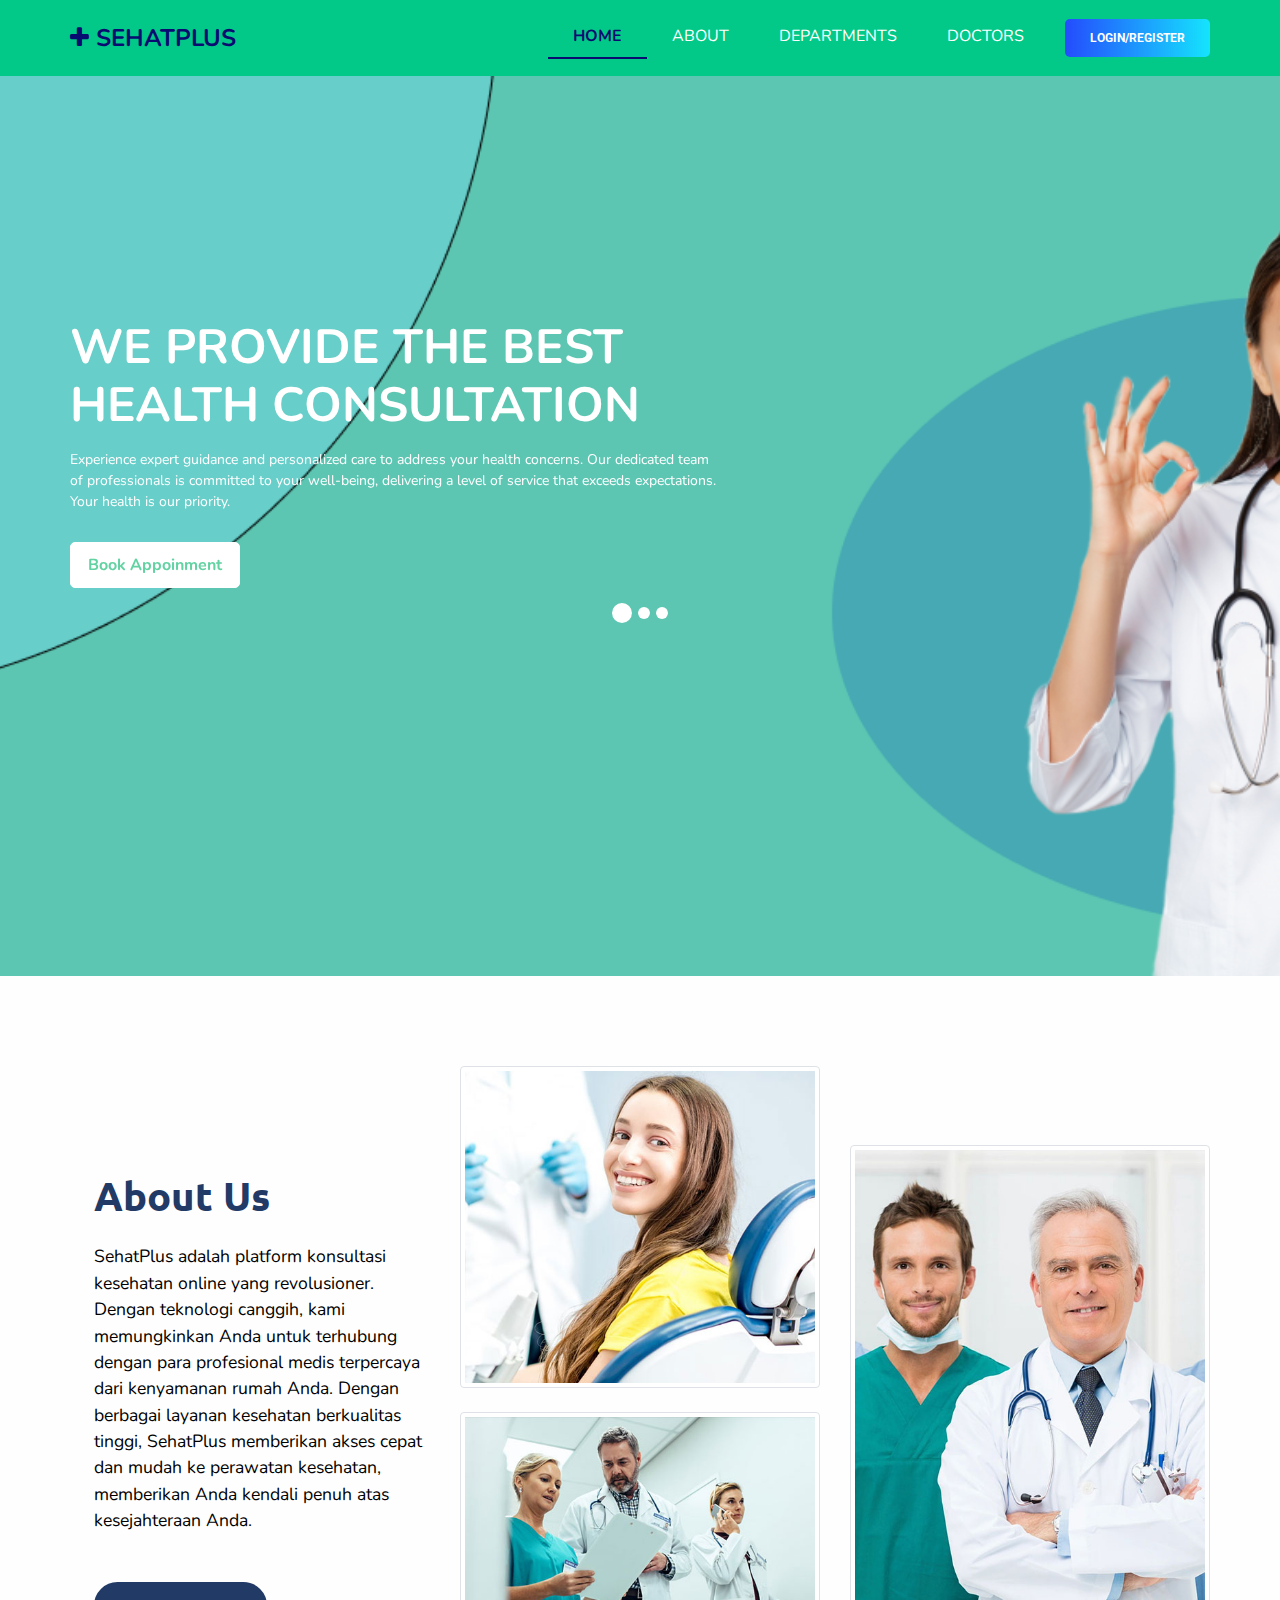
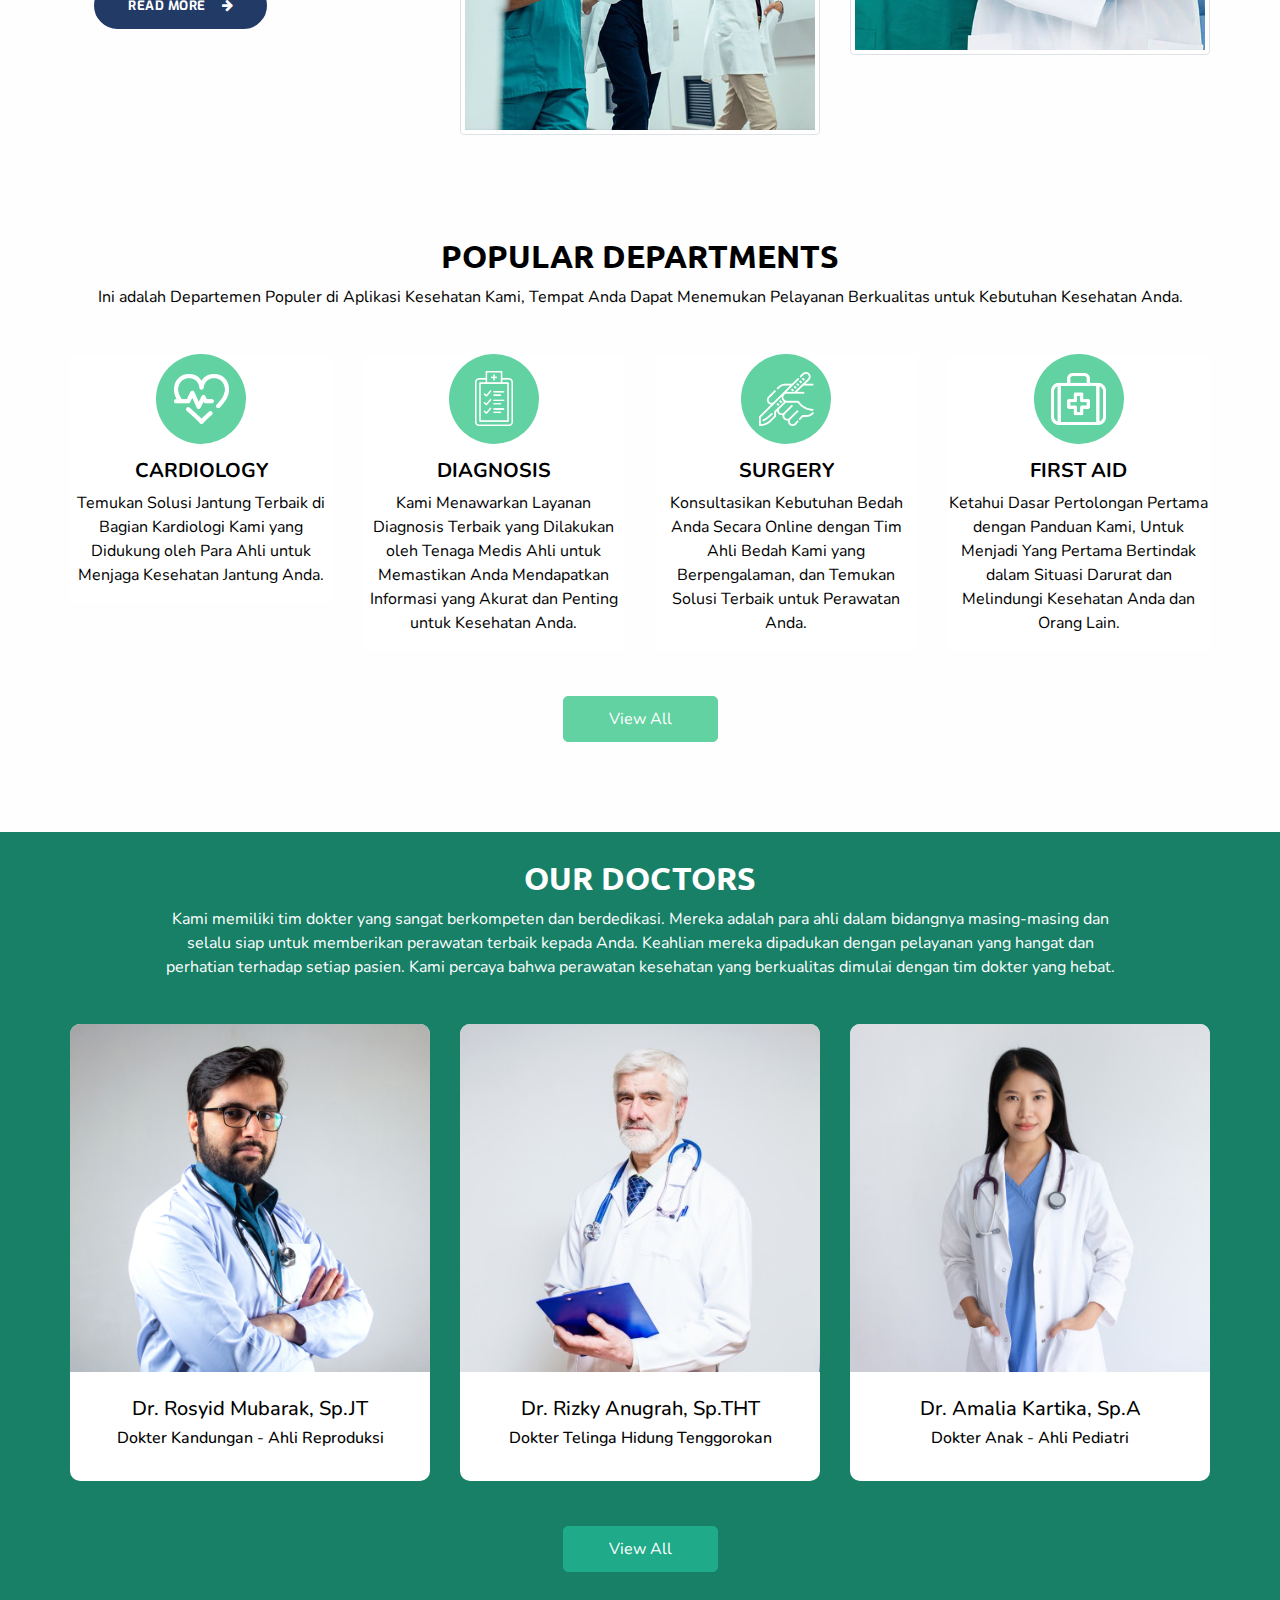
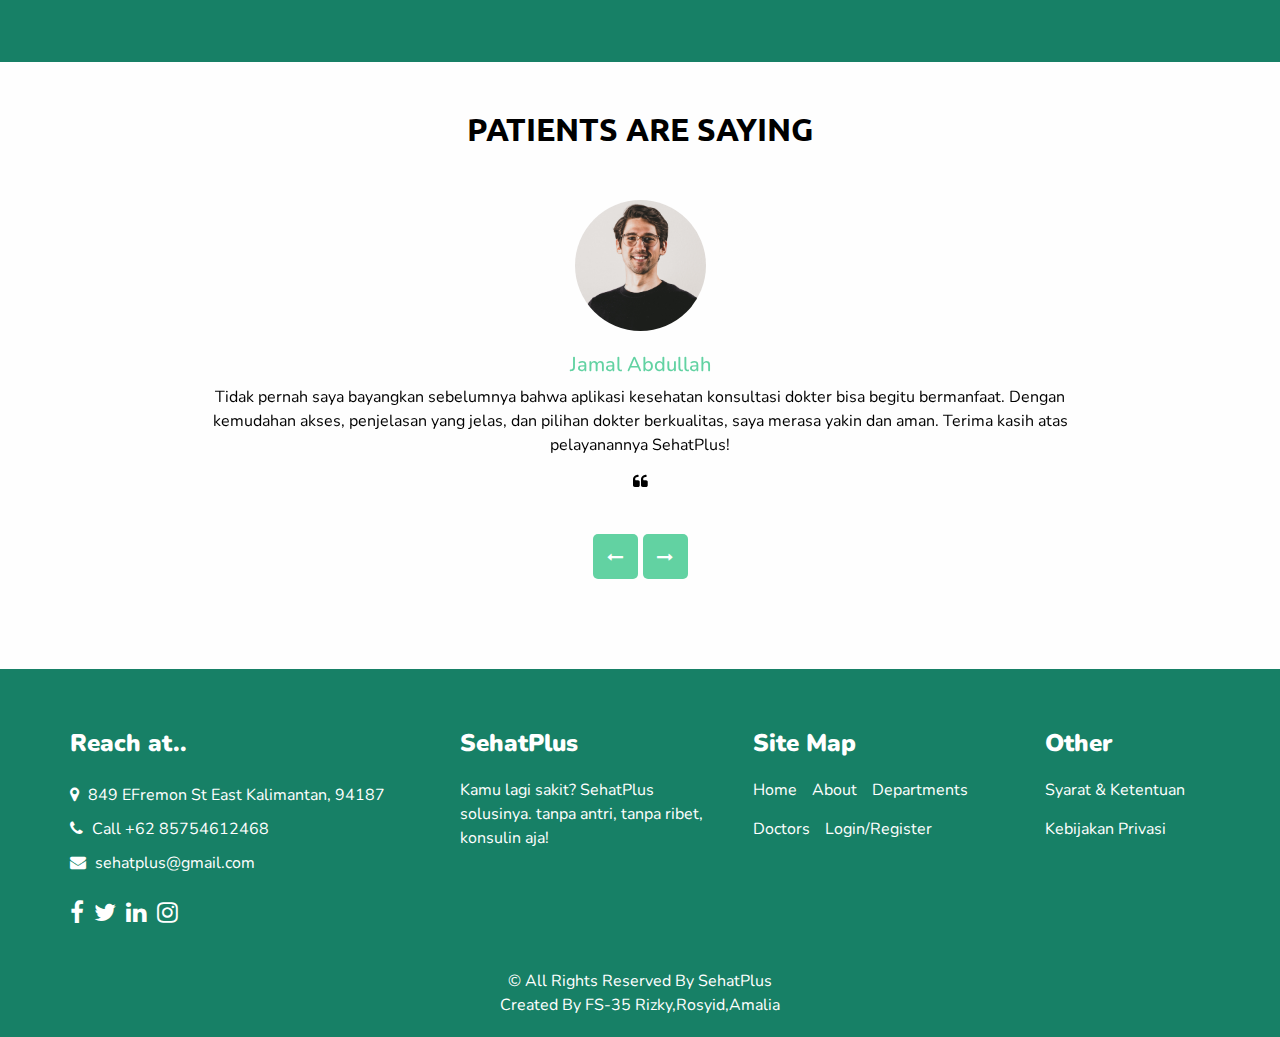
<file: index.html>
<!DOCTYPE html>
<html>

<head>
    <!-- Basic -->
    <meta charset="utf-8" />
    <meta http-equiv="X-UA-Compatible" content="IE=edge" />
    <!-- Mobile Metas -->
    <meta name="viewport" content="width=device-width, initial-scale=1, shrink-to-fit=no" />
    <!-- Site Metas -->
    <meta name="keywords" content="" />
    <meta name="description" content="" />
    <meta name="author" content="" />
    <link rel="shortcut icon" href="images/favicon.png" type="" />

    <title>SehatPlus</title>

    <!-- bootstrap core css -->
    <link rel="stylesheet" type="text/css" href="css/bootstrap.css" />

    <!-- fonts style -->
    <link href="https://fonts.googleapis.com/css2?family=Roboto:wght@400;500;700;900&display=swap" rel="stylesheet" />

    <!--owl slider stylesheet -->
    <link rel="stylesheet" type="text/css"
        href="https://cdnjs.cloudflare.com/ajax/libs/OwlCarousel2/2.3.4/assets/owl.carousel.min.css" />

    <!-- font awesome style -->
    <link href="css/font-awesome.min.css" rel="stylesheet" />

    <!-- Custom styles for this template -->
    <link href="css/style.css" rel="stylesheet" />
    <!-- responsive style -->
    <link href="css/responsive.css" rel="stylesheet" />
</head>

<body id="top">
    <!-- header section strats -->
    <header class="header_section" id="header">
        <div class="container">
            <nav class="navbar navbar-expand-lg custom_nav-container" id="navbar">
                <a class="navbar-brand" href="index.html">
                    <span style="color: #080c71">
                        <i class="fa fa-plus" style="font-weight: b"></i> SehatPlus
                    </span>
                </a>

                <button class="navbar-toggler" type="button" data-toggle="collapse"
                    data-target="#navbarSupportedContent" aria-controls="navbarSupportedContent" aria-expanded="false"
                    aria-label="Toggle navigation">
                    <span class=""> </span>
                </button>

                <div class="collapse navbar-collapse" id="navbarSupportedContent">
                    <ul class="navbar-nav">
                        <li class="nav-item active">
                            <a class="nav-link active" href="#header">Home</a>
                        </li>
                        <li class="nav-item">
                            <a class="nav-link" href="#about"> About</a>
                        </li>
                        <li class="nav-item">
                            <a class="nav-link" href="#departments">Departments</a>
                        </li>
                        <li class="nav-item">
                            <a class="nav-link" href="#doctor">Doctors</a>
                        </li>

                        <a href="pages/login.html" class="login_register ml-3">Login/Register</a>
                    </ul>
                </div>
            </nav>
        </div>
    </header>
    <!-- end header section -->

    <!-- Start Hero Area -->
    <div class="hero_area">
        <div class="hero_bg_box">
            <img src="images/hero-bg.png" alt="" />
        </div>
        <!-- End Hero Area -->

        <!-- slider section -->
        <section class="slider_section">
            <div id="customCarousel1" class="carousel slide" data-ride="carousel">
                <div class="carousel-inner">
                    <div class="carousel-item active">
                        <div class="container">
                            <div class="row">
                                <div class="col-md-7">
                                    <div class="detail-box">
                                        <h1>WE PROVIDE THE BEST HEALTH CONSULTATION</h1>
                                        <p>
                                            Experience expert guidance and personalized care to
                                            address your health concerns. Our dedicated team of
                                            professionals is committed to your well-being,
                                            delivering a level of service that exceeds expectations.
                                            Your health is our priority.
                                        </p>
                                        <div class="btn-box">
                                            <a href="pages/login.html" class="btn1"> Book Appoinment </a>
                                        </div>
                                    </div>
                                </div>
                            </div>
                        </div>
                    </div>
                    <div class="carousel-item">
                        <div class="container">
                            <div class="row">
                                <div class="col-md-7">
                                    <div class="detail-box">
                                        <h1>EXPERT HEALTH CONSULTATION FOR YOU</h1>
                                        <p>
                                            For your health needs, we offer expert guidance and
                                            personalized care. Our dedicated team of professionals
                                            is committed to delivering exceptional service, putting
                                            your well-being above all else.
                                        </p>
                                        <div class="btn-box">
                                            <a href="pages/login.html" class="btn1"> Book Appoinment </a>
                                        </div>
                                    </div>
                                </div>
                            </div>
                        </div>
                    </div>
                    <div class="carousel-item">
                        <div class="container">
                            <div class="row">
                                <div class="col-md-7">
                                    <div class="detail-box">
                                        <h1>Find your best doctor with SehatPlus</h1>
                                        <p>
                                            Find Your Best Doctor with SehatPlus, where personalized
                                            care and expert guidance are our specialties. Our
                                            dedicated team of professionals is here to prioritize
                                            your well-being and provide a service that exceeds your
                                            expectations.
                                        </p>
                                        <div class="btn-box">
                                            <a href="pages/login.html" class="btn1"> Book Appoinment </a>
                                        </div>
                                    </div>
                                </div>
                            </div>
                        </div>
                    </div>
                </div>
                <ol class="carousel-indicators">
                    <li data-target="#customCarousel1" data-slide-to="0" class="active"></li>
                    <li data-target="#customCarousel1" data-slide-to="1"></li>
                    <li data-target="#customCarousel1" data-slide-to="2"></li>
                </ol>
            </div>
        </section>
        <!-- end slider section -->
    </div>

    <!-- about section -->
    <section class="section-about" id="about">
        <div class="container">
            <div class="row align-items-center">
                <div class="col-lg-4 col-md-5">
                    <div class="about-content pl-4 mt-4 mt-lg-0">
                        <h1 class="title-about">About Us</h1>
                        <p class="mt-4 mb-5" style="font-family: 'Roboto' sans-serif; font-size: 1.1rem">
                            SehatPlus adalah platform konsultasi kesehatan online yang
                            revolusioner. Dengan teknologi canggih, kami memungkinkan Anda
                            untuk terhubung dengan para profesional medis terpercaya dari
                            kenyamanan rumah Anda. Dengan berbagai layanan kesehatan
                            berkualitas tinggi, SehatPlus memberikan akses cepat dan mudah
                            ke perawatan kesehatan, memberikan Anda kendali penuh atas
                            kesejahteraan Anda.
                        </p>
                        <a href="pages/login.html" class="btn btn-about btn-icon">Read More<i
                                class="fa fa-arrow-right ml-3"></i>
                        </a>
                    </div>
                </div>
                <div class="col-lg-4 col-md-4">
                    <div class="about-img">
                        <img src="images/about/img-1.jpg" alt="" class="img-thumbnail" />
                        <img src="images/about/img-2.jpg" alt="" class="img-thumbnail mt-4" />
                    </div>
                </div>
                <div class="col-lg-4 col-md-3">
                    <div class="about-img mt-2 mt-lg-0">
                        <img src="images/about/img-3.jpg" alt="" class="img-thumbnail" />
                    </div>
                </div>
            </div>
        </div>
    </section>

    <!-- end about section -->

    <!-- department section -->

    <section class="department_section layout_padding mt-5" id="departments">
        <div class="department_container">
            <div class="container">
                <div class="heading_container heading_center">
                    <h2 style="font-family: Ubuntu">Popular Departments</h2>
                    <p>
                        Ini adalah Departemen Populer di Aplikasi Kesehatan Kami, Tempat
                        Anda Dapat Menemukan Pelayanan Berkualitas untuk Kebutuhan
                        Kesehatan Anda.
                    </p>
                </div>
                <div class="row">
                    <div class="col-md-3">
                        <div class="box">
                            <div class="img-box">
                                <img src="images/department/d1.png" alt="" />
                            </div>
                            <div class="detail-box">
                                <h5>Cardiology</h5>
                                <p>
                                    Temukan Solusi Jantung Terbaik di Bagian Kardiologi Kami
                                    yang Didukung oleh Para Ahli untuk Menjaga Kesehatan Jantung
                                    Anda.
                                </p>
                            </div>
                        </div>
                    </div>
                    <div class="col-md-3">
                        <div class="box">
                            <div class="img-box">
                                <img src="images/department/d2.png" alt="" />
                            </div>
                            <div class="detail-box">
                                <h5>Diagnosis</h5>
                                <p>
                                    Kami Menawarkan Layanan Diagnosis Terbaik yang Dilakukan
                                    oleh Tenaga Medis Ahli untuk Memastikan Anda Mendapatkan
                                    Informasi yang Akurat dan Penting untuk Kesehatan Anda.
                                </p>
                            </div>
                        </div>
                    </div>
                    <div class="col-md-3">
                        <div class="box">
                            <div class="img-box">
                                <img src="images/department/d3.png" alt="" />
                            </div>
                            <div class="detail-box">
                                <h5>Surgery</h5>
                                <p>
                                    Konsultasikan Kebutuhan Bedah Anda Secara Online dengan Tim
                                    Ahli Bedah Kami yang Berpengalaman, dan Temukan Solusi
                                    Terbaik untuk Perawatan Anda.
                                </p>
                            </div>
                        </div>
                    </div>
                    <div class="col-md-3">
                        <div class="box">
                            <div class="img-box">
                                <img src="images/department/d4.png" alt="" />
                            </div>
                            <div class="detail-box">
                                <h5>First Aid</h5>
                                <p>
                                    Ketahui Dasar Pertolongan Pertama dengan Panduan Kami, Untuk
                                    Menjadi Yang Pertama Bertindak dalam Situasi Darurat dan
                                    Melindungi Kesehatan Anda dan Orang Lain.
                                </p>
                            </div>
                        </div>
                    </div>
                </div>
                <div class="btn-box">
                    <a href="pages/login.html"> View All </a>
                </div>
            </div>
        </div>
    </section>

    <!-- end department section -->

    <!-- doctor section -->

    <section class="doctor_section layout_padding">
        <div class="container" id="doctor">
            <div class="heading_container heading_center">
                <h2 style="font-family: Ubuntu">Our Doctors</h2>
                <p class="col-md-10 mx-auto px-0">
                    Kami memiliki tim dokter yang sangat berkompeten dan berdedikasi.
                    Mereka adalah para ahli dalam bidangnya masing-masing dan selalu
                    siap untuk memberikan perawatan terbaik kepada Anda. Keahlian mereka
                    dipadukan dengan pelayanan yang hangat dan perhatian terhadap setiap
                    pasien. Kami percaya bahwa perawatan kesehatan yang berkualitas
                    dimulai dengan tim dokter yang hebat.
                </p>
            </div>
            <div class="row">
                <div class="col-sm-6 col-lg-4 mx-auto">
                    <div class="box">
                        <div class="img-box">
                            <img src="images/doctor/d1.png" alt="" />
                        </div>
                        <div class="detail-box">
                            <div class="social_box">
                                <a href="https://skilvul.com/">
                                    <i class="fa fa-facebook" aria-hidden="true"></i>
                                </a>
                                <a href="https://skilvul.com/">
                                    <i class="fa fa-twitter" aria-hidden="true"></i>
                                </a>
                                <a href="https://skilvul.com/">
                                    <i class="fa fa-youtube" aria-hidden="true"></i>
                                </a>
                                <a href="https://skilvul.com/">
                                    <i class="fa fa-linkedin" aria-hidden="true"></i>
                                </a>
                            </div>
                            <h5>Dr. Rosyid Mubarak, Sp.JT</h5>
                            <h6 class="">Dokter Kandungan - Ahli Reproduksi</h6>
                        </div>
                    </div>
                </div>
                <div class="col-sm-6 col-lg-4 mx-auto">
                    <div class="box">
                        <div class="img-box">
                            <img src="images/doctor/d2.jpg" alt="" />
                        </div>
                        <div class="detail-box">
                            <div class="social_box">
                                <a href="https://skilvul.com/">
                                    <i class="fa fa-facebook" aria-hidden="true"></i>
                                </a>
                                <a href="https://skilvul.com/">
                                    <i class="fa fa-twitter" aria-hidden="true"></i>
                                </a>
                                <a href="https://skilvul.com/">
                                    <i class="fa fa-youtube" aria-hidden="true"></i>
                                </a>
                                <a href="https://skilvul.com/">
                                    <i class="fa fa-linkedin" aria-hidden="true"></i>
                                </a>
                            </div>
                            <h5>Dr. Rizky Anugrah, Sp.THT</h5>
                            <h6 class="">Dokter Telinga Hidung Tenggorokan</h6>
                        </div>
                    </div>
                </div>
                <div class="col-sm-6 col-lg-4 mx-auto">
                    <div class="box">
                        <div class="img-box">
                            <img src="images/doctor/d3.jpg" alt="" />
                        </div>
                        <div class="detail-box">
                            <div class="social_box">
                                <a href="https://skilvul.com/">
                                    <i class="fa fa-facebook" aria-hidden="true"></i>
                                </a>
                                <a href="https://skilvul.com/">
                                    <i class="fa fa-twitter" aria-hidden="true"></i>
                                </a>
                                <a href="https://skilvul.com/">
                                    <i class="fa fa-youtube" aria-hidden="true"></i>
                                </a>
                                <a href="https://skilvul.com/">
                                    <i class="fa fa-linkedin" aria-hidden="true"></i>
                                </a>
                            </div>
                            <h5>Dr. Amalia Kartika, Sp.A</h5>
                            <h6 class="">Dokter Anak - Ahli Pediatri</h6>
                        </div>
                    </div>
                </div>
            </div>
            <div class="btn-box">
                <a href="pages/login.html"> View All </a>
            </div>
        </div>
    </section>

    <!-- end doctor section -->

    <!-- client section -->

    <section class="client_section layout_padding-bottom">
        <div class="container mt-5">
            <div class="heading_container heading_center">
                <h2 style="font-family: Ubuntu">Patients are saying</h2>
            </div>
            <div id="carouselExample2Controls" class="carousel slide" data-ride="carousel">
                <div class="carousel-inner">
                    <div class="carousel-item active">
                        <div class="row">
                            <div class="col-md-11 col-lg-10 mx-auto">
                                <div class="box">
                                    <div class="img-box">
                                        <img src="images/patient/p1.jpg" alt="" width="400px" height="auto" />
                                    </div>
                                    <div class="detail-box">
                                        <div class="name">
                                            <h6 id="name-patient">Jamal Abdullah</h6>
                                        </div>
                                        <p>
                                            Tidak pernah saya bayangkan sebelumnya bahwa aplikasi
                                            kesehatan konsultasi dokter bisa begitu bermanfaat.
                                            Dengan kemudahan akses, penjelasan yang jelas, dan
                                            pilihan dokter berkualitas, saya merasa yakin dan aman.
                                            Terima kasih atas pelayanannya SehatPlus!
                                        </p>
                                        <i class="fa fa-quote-left" aria-hidden="true"></i>
                                    </div>
                                </div>
                            </div>
                        </div>
                    </div>
                    <div class="carousel-item">
                        <div class="row">
                            <div class="col-md-11 col-lg-10 mx-auto">
                                <div class="box">
                                    <div class="img-box">
                                        <img src="images/patient/p2.png" alt="" width="400px" height="auto" />
                                    </div>
                                    <div class="detail-box">
                                        <div class="name">
                                            <h6>Priscila Putri</h6>
                                        </div>
                                        <p>
                                            "Saya merasa sangat beruntung menemukan aplikasi
                                            kesehatan konsultasi dokter ini. Pelayanan yang luar
                                            biasa, dokter-dokter ahli, dan kemudahan dalam mengelola
                                            kesehatan saya. Saya tidak bisa meminta yang lebih baik!
                                        </p>
                                        <i class="fa fa-quote-left" aria-hidden="true"></i>
                                    </div>
                                </div>
                            </div>
                        </div>
                    </div>
                    <div class="carousel-item">
                        <div class="row">
                            <div class="col-md-11 col-lg-10 mx-auto">
                                <div class="box">
                                    <div class="img-box">
                                        <img src="images/patient/p3.png" alt="" width="400px" height="auto" />
                                    </div>
                                    <div class="detail-box">
                                        <div class="name">
                                            <h6>Andre kwuit</h6>
                                        </div>
                                        <p>
                                            "SehatPlus telah mengubah cara saya merawat kesehatan.
                                            Aplikasi ini memberikan saya akses mudah ke konsultasi
                                            dokter berkualitas, dan saya merasa lebih baik setiap
                                            hari. Terima kasih, SehatPlus!
                                        </p>
                                        <i class="fa fa-quote-left" aria-hidden="true"></i>
                                    </div>
                                </div>
                            </div>
                        </div>
                    </div>
                </div>
                <div class="carousel_btn-container">
                    <a class="carousel-control-prev" href="#carouselExample2Controls" role="button" data-slide="prev">
                        <i class="fa fa-long-arrow-left" aria-hidden="true"></i>
                        <span class="sr-only">Previous</span>
                    </a>
                    <a class="carousel-control-next" href="#carouselExample2Controls" role="button" data-slide="next">
                        <i class="fa fa-long-arrow-right" aria-hidden="true"></i>
                        <span class="sr-only">Next</span>
                    </a>
                </div>
            </div>
        </div>
    </section>

    <!-- end client section -->

    <!-- footer section -->
    <footer class="footer_section">
        <div class="container">
            <div class="row">
                <div class="col-md-6 col-lg-4 footer_col">
                    <div class="footer_contact">
                        <h4>Reach at..</h4>
                        <div class="contact_link_box">
                            <a href="">
                                <i class="fa fa-map-marker" aria-hidden="true"></i>
                                <span> 849 EFremon St East Kalimantan, 94187 </span>
                            </a>
                            <a href="">
                                <i class="fa fa-phone" aria-hidden="true"></i>
                                <span> Call +62 85754612468 </span>
                            </a>
                            <a href="">
                                <i class="fa fa-envelope" aria-hidden="true"></i>
                                <span> sehatplus@gmail.com </span>
                            </a>
                        </div>
                    </div>
                    <div class="footer_social">
                        <a href="#">
                            <i class="fa fa-facebook" aria-hidden="true"></i>
                        </a>
                        <a href="#">
                            <i class="fa fa-twitter" aria-hidden="true"></i>
                        </a>
                        <a href="#">
                            <i class="fa fa-linkedin" aria-hidden="true"></i>
                        </a>
                        <a href="#">
                            <i class="fa fa-instagram" aria-hidden="true"></i>
                        </a>
                    </div>
                </div>
                <div class="col-md-6 col-lg-3 footer_col">
                    <div class="footer_detail">
                        <h4>SehatPlus</h4>
                        <p>
                            Kamu lagi sakit? SehatPlus solusinya. tanpa antri, tanpa ribet,
                            konsulin aja!
                        </p>
                    </div>
                </div>
                <div class="col-md-6 col-lg-3 mx-auto footer_col">
                    <div class="footer_link_box">
                        <h4>Site Map</h4>
                        <div class="footer_links">
                            <a class="footer-link active" href="#header"> Home </a>
                            <a class="footer-link" href="#about"> About </a>
                            <a class="footer-link" href="#departments"> Departments </a>
                            <a class="footer-link" href="#doctor"> Doctors </a>
                            <a class="footer-link" href="pages/login.html"> Login/Register </a>
                        </div>
                    </div>
                </div>
                <div class="col-md-6 col-lg-2 footer_col">
                    <div class="footer_link_box">
                        <h4>Other</h4>
                        <div class="footer_links">
                            <a class="active" href="#"> Syarat & Ketentuan </a>
                            <a class="" href="#"> Kebijakan Privasi </a>
                        </div>
                    </div>
                </div>
            </div>
            <div class="footer-info">
                <p>
                    &copy; <span id="displayYear"></span> All Rights Reserved By
                    <a href="#">SehatPlus</a><br />
                    <span id="displayYear"></span> Created By FS-35
                    <span>Rizky,Rosyid,Amalia</span>
                </p>
            </div>
        </div>
    </footer>
    <!-- footer section -->

    <!-- Back To Top -->
    <div class="row">
        <div class="col-lg-4">
            <a class="backtop js-scroll-trigger" href="#top">
                <i class="fa fa-arrow-up"></i>
            </a>
        </div>
    </div>
    <!-- End Back To Top -->

    <!-- JAVASCRIPT -->
    <!-- jQery -->
    <script type="text/javascript" src="js/jquery-3.4.1.min.js"></script>
    <!-- popper js -->
    <script src="https://cdn.jsdelivr.net/npm/popper.js@1.16.0/dist/umd/popper.min.js"
        integrity="sha384-Q6E9RHvbIyZFJoft+2mJbHaEWldlvI9IOYy5n3zV9zzTtmI3UksdQRVvoxMfooAo"
        crossorigin="anonymous"></script>
    <!-- bootstrap js -->
    <script type="text/javascript" src="js/bootstrap.js"></script>
    <!-- owl slider -->
    <script type="text/javascript"
        src="https://cdnjs.cloudflare.com/ajax/libs/OwlCarousel2/2.3.4/owl.carousel.min.js"></script>
    <!-- custom js -->
    <script type="text/javascript" src="js/index.js"></script>
</body>

</html>
</file>
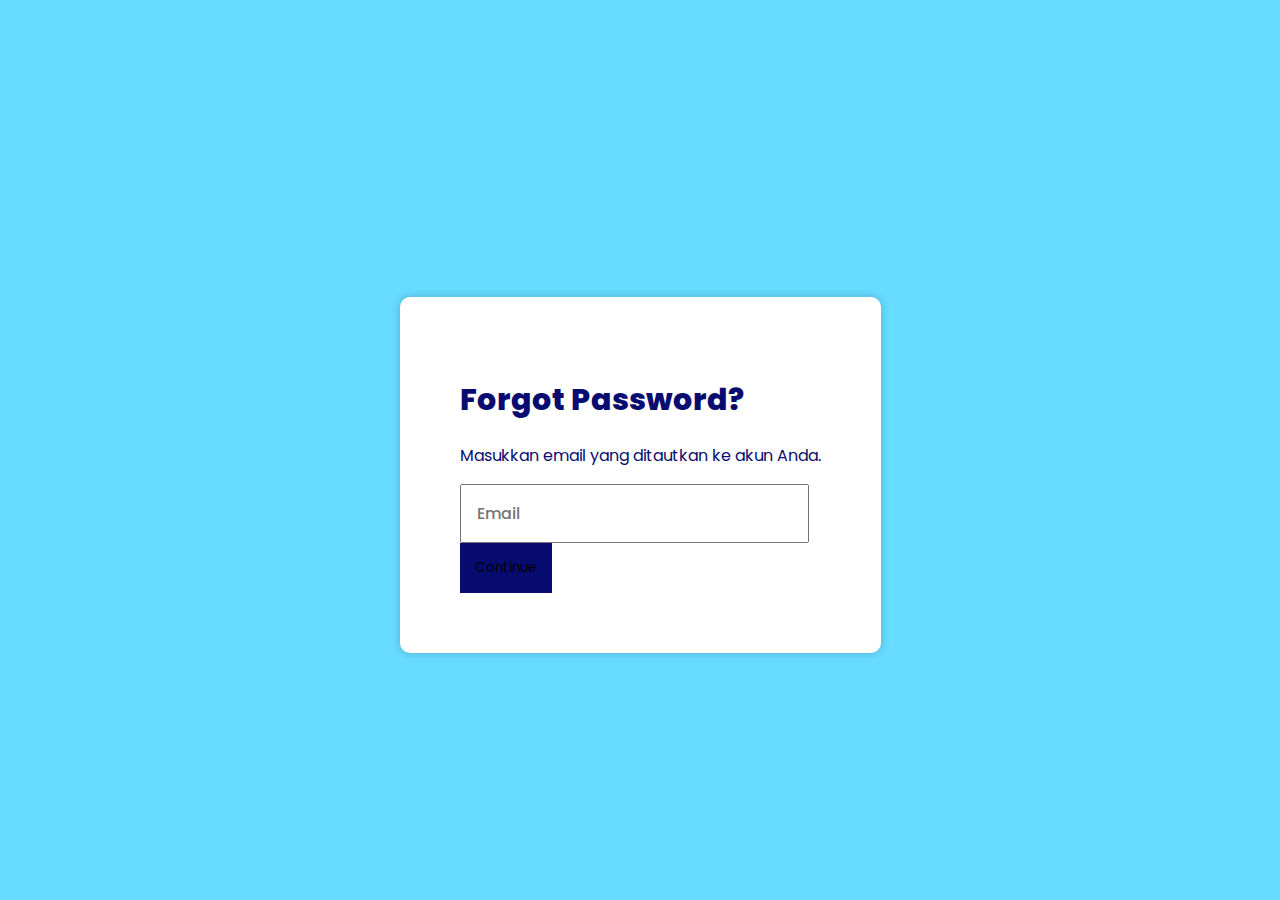
<file: pages/forgot.html>
<!DOCTYPE html>
<html lang="en">
<head>
    <meta charset="UTF-8">
    <meta name="viewport" content="width=device-width, initial-scale=1.0">
    <link href="https://cdn.jsdelivr.net/npm/bootstrap@5.3.2/dist/css/bootstrap.min.css" rel="stylesheet" integrity="sha384-T3c6CoIi6uLrA9TneNEoa7RxnatzjcDSCmG1MXxSR1GAsXEV/Dwwykc2MPK8M2HN" crossorigin="anonymous">
    <link rel="stylesheet" href="../css/forgot.css">
    <link rel="preconnect" href="https://fonts.googleapis.com">
    <link rel="preconnect" href="https://fonts.gstatic.com" crossorigin>
    <link href="https://fonts.googleapis.com/css2?family=Poppins:wght@400;500;800&display=swap" rel="stylesheet">
    <title>Forgot Password</title>
</head>
<body>
    <div class="container-fluid">
        <div class="row justify-content-center">
            <div class="col-md-6" style="display: flex; align-items: center; justify-content: center;">
                <div class="login-container" style="margin-top: 50px; background-color: #fff; padding: 60px; border-radius: 10px; box-shadow: 0px 0px 10px rgba(0, 0, 0, 0.2); width: 80%;">
                    <h1 class="mb-2 text-center" style="font-weight: 800; font-size: 30px; color: #080C71;">Forgot Password?</h1>
                    <p class="mb-5 text-center" style="font-weight: 400; font-size: 16px; color: #080C71;">Masukkan email yang ditautkan ke akun Anda.</p>
                    <form>
                        <div class="form-group mb-4">
                            <input type="email" class="form-control w-100" style="font-weight: 500; font-size: 16px; padding: 15px;" id="email" placeholder="Email" required>
                        </div>
                        <button type="submit" class="btn btn-primary mb-4 w-100" style="background-color: #080C71; border: none; padding: 15px;" formaction="../pages/reset.html">Continue</button>
                    </form>
                </div>
            </div>
        </div>
    </div>
    <script src="https://cdn.jsdelivr.net/npm/bootstrap@5.3.2/dist/js/bootstrap.bundle.min.js" integrity="sha384-C6RzsynM9kWDrMNeT87bh95OGNyZPhcTNXj1NW7RuBCsyN/o0jlpcV8Qyq46cDfL" crossorigin="anonymous"></script>
    <script src="../js/forgot.js"></script>
</body>
</html>
</file>
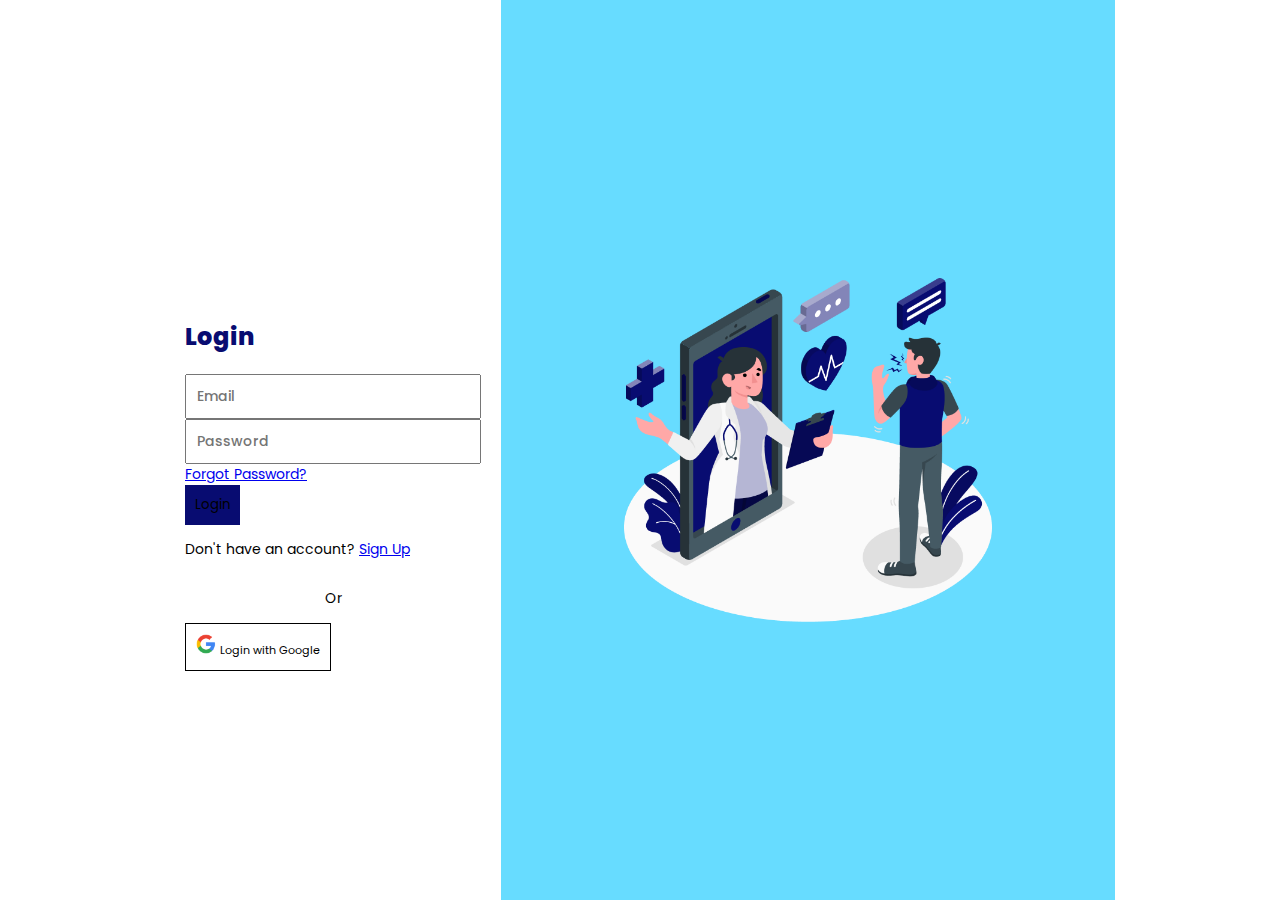
<file: pages/login.html>
<!DOCTYPE html>
<html lang="en">

<head>
    <meta charset="UTF-8">
    <meta name="viewport" content="width=device-width, initial-scale=1.0">
    <link href="https://cdn.jsdelivr.net/npm/bootstrap@5.3.2/dist/css/bootstrap.min.css" rel="stylesheet"
        integrity="sha384-T3c6CoIi6uLrA9TneNEoa7RxnatzjcDSCmG1MXxSR1GAsXEV/Dwwykc2MPK8M2HN" crossorigin="anonymous">
    <link rel="stylesheet" href="../css/login.css">
    <link rel="preconnect" href="https://fonts.googleapis.com">
    <link rel="preconnect" href="https://fonts.gstatic.com" crossorigin>
    <link href="https://fonts.googleapis.com/css2?family=Poppins:wght@400;500;800&display=swap" rel="stylesheet">
    <title>Login</title>
</head>

<body>
    <div class="container-fluid login">
        <div class="row"
            style="min-height: 100vh; overflow: hidden; display: flex; justify-content: center; align-items: center;">
            <div class="col-md-6" style="height: 100%; display: flex; justify-content: center; align-items: center;">
                <div class="login-container" style="margin-top: 70px; width: 90%; max-width: 450px;">
                    <h2 class="mb-5 text-center" style="font-weight: 800; color: #080C71;">Login</h2>
                    <form id="loginForm">
                        <div class="form-group mb-4">
                            <input type="email" class="form-control w-100"
                                style="font-weight: 500; font-size: 14px; padding: 10px" id="email" placeholder="Email"
                                required>
                        </div>
                        <div class="form-group mb-4">
                            <input type="password" class="form-control w-100"
                                style="font-weight: 500; font-size: 14px; padding: 10px" id="password"
                                placeholder="Password" required>
                        </div>
                        <div class="form-group mb-4 text-center" style="font-weight: 400; font-size: 14px;">
                            <a href="../pages/forgot.html">Forgot Password?</a>
                        </div>
                        <button type="submit" class="btn btn-primary mb-4 w-100"
                            style="background-color: #080C71; border: none; padding: 10px">Login</button>
                        <div class="form-group text-center" style="font-weight: 400; font-size: 14px;">
                            <p class="mb-2">Don't have an account? <a href="../pages/signup.html">Sign Up</a></p>
                        </div>
                        <div class="batas" style="font-size: 14px;">
                            <p>Or</p>
                        </div>
                        <div class="input-group mb-4" style="font-weight: 400; font-size: 14px;">
                            <button class="btn btn-lg btn-light w-100 fs-6 custom-button" style="padding: 10px"
                                onclick="redirectToGoogle()">
                                <img src="../asset/google_logo.png" style="width: 20px;" class="me-2">
                                <small>Login with Google</small>
                            </button>
                        </div>
                    </form>
                </div>
            </div>
            <div class="col-md-6 login-image centered-image" style="background-color: #67DCFF; min-height: 100vh">
                <img src="../asset/gambar_login.png" class="img-fluid smaller-image">
            </div>
        </div>
    </div>
    <script src="https://cdn.jsdelivr.net/npm/bootstrap@5.3.2/dist/js/bootstrap.bundle.min.js"
        integrity="sha384-C6RzsynM9kWDrMNeT87bh95OGNyZPhcTNXj1NW7RuBCsyN/o0jlpcV8Qyq46cDfL"
        crossorigin="anonymous"></script>
    <script src="../js/login.js"></script>
</body>

</html>
</file>
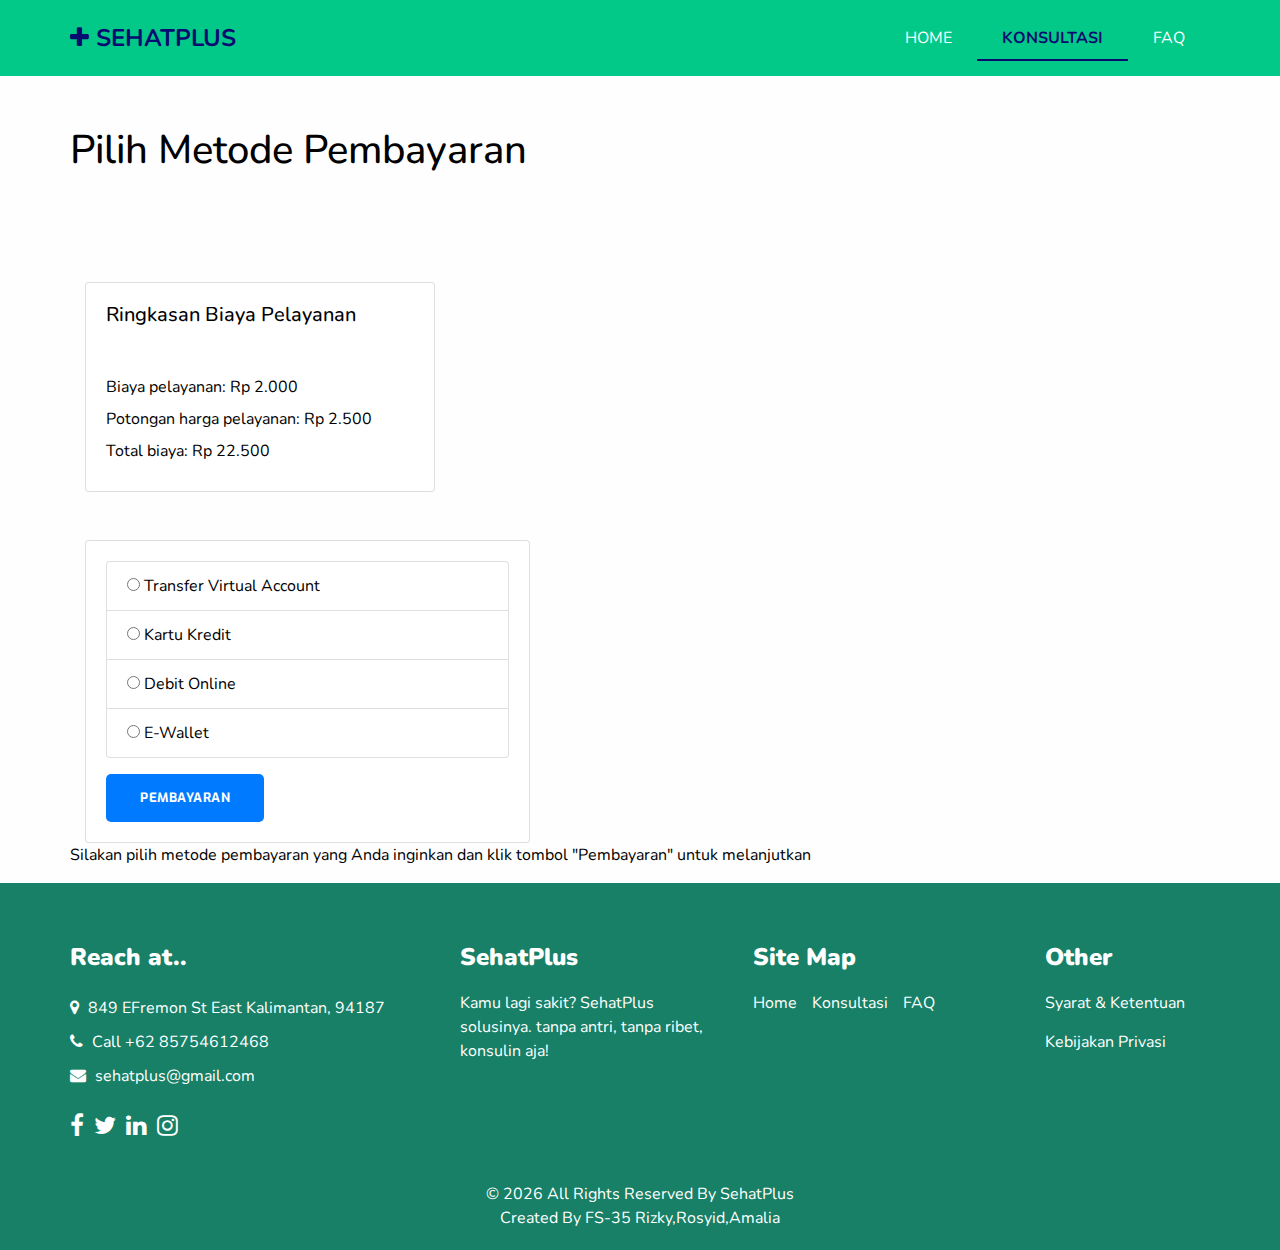
<file: pages/metodepembayaran.html>
<!DOCTYPE html>
<html lang="id">

<head>
  <!-- Basic -->
  <meta charset="utf-8" />
  <meta http-equiv="X-UA-Compatible" content="IE=edge" />
  <!-- Mobile Metas -->
  <meta name="viewport" content="width=device-width, initial-scale=1, shrink-to-fit=no" />
  <!-- Site Metas -->
  <meta name="keywords" content="" />
  <meta name="description" content="" />
  <meta name="author" content="" />
  <link rel="shortcut icon" href="images/favicon.png" type="" />

  <title>SehatPlus</title>
  <!-- bootstrap core css -->
  <link rel="stylesheet" type="text/css" href="../css/bootstrap.css" />

  <!-- fonts style -->
  <link href="https://fonts.googleapis.com/css2?family=Roboto:wght@400;500;700;900&display=swap" rel="stylesheet">

  <!--owl slider stylesheet -->
  <link rel="stylesheet" type="text/css"
    href="https://cdnjs.cloudflare.com/ajax/libs/OwlCarousel2/2.3.4/assets/owl.carousel.min.css" />

  <!-- font awesome style -->
  <link href="../css/font-awesome.min.css" rel="stylesheet" />

  <!-- Custom styles for this template -->
  <link href="../css/style.css" rel="stylesheet" />
  <!-- responsive style -->
  <link href="../css/responsive.css" rel="stylesheet" />
</head>

<body>
  <!-- header section strats -->
  <header class="header_section" id="header">
    <div class="container">
      <nav class="navbar navbar-expand-lg custom_nav-container" id="navbar">
        <a class="navbar-brand" href="index.html">
          <span style="color: #080C71;">
            <i class="fa fa-plus" style="font-weight: b;"></i> SehatPlus
          </span>
        </a>

        <button class="navbar-toggler" type="button" data-toggle="collapse" data-target="#navbarSupportedContent"
          aria-controls="navbarSupportedContent" aria-expanded="false" aria-label="Toggle navigation">
          <span class=""> </span>
        </button>

        <div class="collapse navbar-collapse" id="navbarSupportedContent">
          <ul class="navbar-nav">
            <li class="nav-item active">
              <a class="nav-link" href="PilihDokter.html">Home</a>
            </li>
            <li class="nav-item">
              <a class="nav-link active" href="#pilihDokter">Konsultasi</a>
            </li>
            <li class="nav-item">
              <a class="nav-link" href="#faq">FAQ</a>
            </li>
          </ul>
        </div>
      </nav>
    </div>
  </header>
  <!-- end header section -->

  <div class="container">
    <div class="row" style="margin-bottom: 100px; margin-top: 50px">
      <div class="col-md-12">
        <h1>Pilih Metode Pembayaran</h1>
      </div>
    </div>

    <main>
      <style>
        .custom-date-input {
          width: 240px;
          height: 40px;
          font-size: 16px;
        }

        .calendar h4 {
          margin-top: 20px;
          /* Ganti nilai ini sesuai dengan jarak atas yang Anda inginkan */
        }
      </style>
      <div class="col-md-4 my-5">
        <div class="card">
          <div class="card-body">
            <h5 class="mb-5">Ringkasan Biaya Pelayanan</h5>
            <p class="mb-2">Biaya pelayanan: Rp 2.000</p>
            <p class="mb-2">Potongan harga pelayanan: Rp 2.500</p>
            <p class="mb-2">Total biaya: Rp 22.500</p>
          </div>
        </div>
      </div>

      <div class="container">
        <div class="row">
          <div class="col-md-5">
            <div class="card">
              <div class="card-body">
                <ul class="list-group">
                  <li class="list-group-item">
                    <input type="radio" name="metode_pembayaran" value="transfer_virtual_account" />
                    Transfer Virtual Account
                  </li>
                  <li class="list-group-item">
                    <input type="radio" name="metode_pembayaran" value="kartu_kredit" />
                    Kartu Kredit
                  </li>
                  <li class="list-group-item">
                    <input type="radio" name="metode_pembayaran" value="debit_online" />
                    Debit Online
                  </li>
                  <li class="list-group-item">
                    <input type="radio" name="metode_pembayaran" value="e-wallet" />
                    E-Wallet
                  </li>
                </ul>
                <a href="pembayaranBerhasil.html" class="btn btn-primary mt-3">
                  Pembayaran
                </a>
              </div>
            </div>
          </div>
        </div>
      </div>
      <div class="row">
        <div class="col-md-12">
          <p>
            Silakan pilih metode pembayaran yang Anda inginkan dan klik tombol
            "Pembayaran" untuk melanjutkan
          </p>
        </div>
      </div>
    </main>
  </div>

  <!-- footer section -->
  <footer class="footer_section">
    <div class="container">
      <div class="row">
        <div class="col-md-6 col-lg-4 footer_col">
          <div class="footer_contact">
            <h4>
              Reach at..
            </h4>
            <div class="contact_link_box">
              <a href="#">
                <i class="fa fa-map-marker" aria-hidden="true"></i>
                <span>
                  849 EFremon St
                  East Kalimantan, 94187
                </span>
              </a>
              <a href="#">
                <i class="fa fa-phone" aria-hidden="true"></i>
                <span>
                  Call +62 85754612468
                </span>
              </a>
              <a href="#">
                <i class="fa fa-envelope" aria-hidden="true"></i>
                <span>
                  sehatplus@gmail.com
                </span>
              </a>
            </div>
          </div>
          <div class="footer_social">
            <a href="#">
              <i class="fa fa-facebook" aria-hidden="true"></i>
            </a>
            <a href="#">
              <i class="fa fa-twitter" aria-hidden="true"></i>
            </a>
            <a href="#">
              <i class="fa fa-linkedin" aria-hidden="true"></i>
            </a>
            <a href="#">
              <i class="fa fa-instagram" aria-hidden="true"></i>
            </a>
          </div>
        </div>
        <div class="col-md-6 col-lg-3 footer_col">
          <div class="footer_detail">
            <h4>
              SehatPlus
            </h4>
            <p>
              Kamu lagi sakit? SehatPlus solusinya.
              tanpa antri, tanpa ribet, konsulin aja!
            </p>
          </div>
        </div>
        <div class="col-md-6 col-lg-3 mx-auto footer_col">
          <div class="footer_link_box">
            <h4>
              Site Map
            </h4>
            <div class="footer_links">
              <a class="footer-link active" href="#header">
                Home
              </a>
              <a class="footer-link" href="#pilihDokter">
                Konsultasi
              </a>
              <a class="footer-link" href="#faq">
                FAQ
              </a>

            </div>
          </div>
        </div>
        <div class="col-md-6 col-lg-2 footer_col">
          <div class="footer_link_box">
            <h4>
              Other
            </h4>
            <div class="footer_links">
              <a class="active" href="#">
                Syarat & Ketentuan
              </a>
              <a class="" href="#">
                Kebijakan Privasi
              </a>
            </div>
          </div>
        </div>
      </div>
      <div class="footer-info">
        <p>
          &copy; <span id="displayYear"></span> All Rights Reserved By
          <a href="#">SehatPlus</a><br>
          <span id="displayYear"></span> Created By FS-35
          <span>Rizky,Rosyid,Amalia</span>
        </p>
      </div>
    </div>
  </footer>
  <!-- footer section -->

  <!-- JAVASCRIPT -->
  <!-- jQery -->
  <script type="text/javascript" src="../js/jquery-3.4.1.min.js"></script>
  <!-- popper js -->
  <script src="https://cdn.jsdelivr.net/npm/popper.js@1.16.0/dist/umd/popper.min.js"
    integrity="sha384-Q6E9RHvbIyZFJoft+2mJbHaEWldlvI9IOYy5n3zV9zzTtmI3UksdQRVvoxMfooAo" crossorigin="anonymous">
    </script>
  <!-- bootstrap js -->
  <script type="text/javascript" src="../js/bootstrap.js"></script>
  <!-- owl slider -->
  <script type="text/javascript" src="https://cdnjs.cloudflare.com/ajax/libs/OwlCarousel2/2.3.4/owl.carousel.min.js">
  </script>
  <!-- custom js -->
  <script type="text/javascript" src="../js/custom.js"></script>
</body>

</html>
</file>
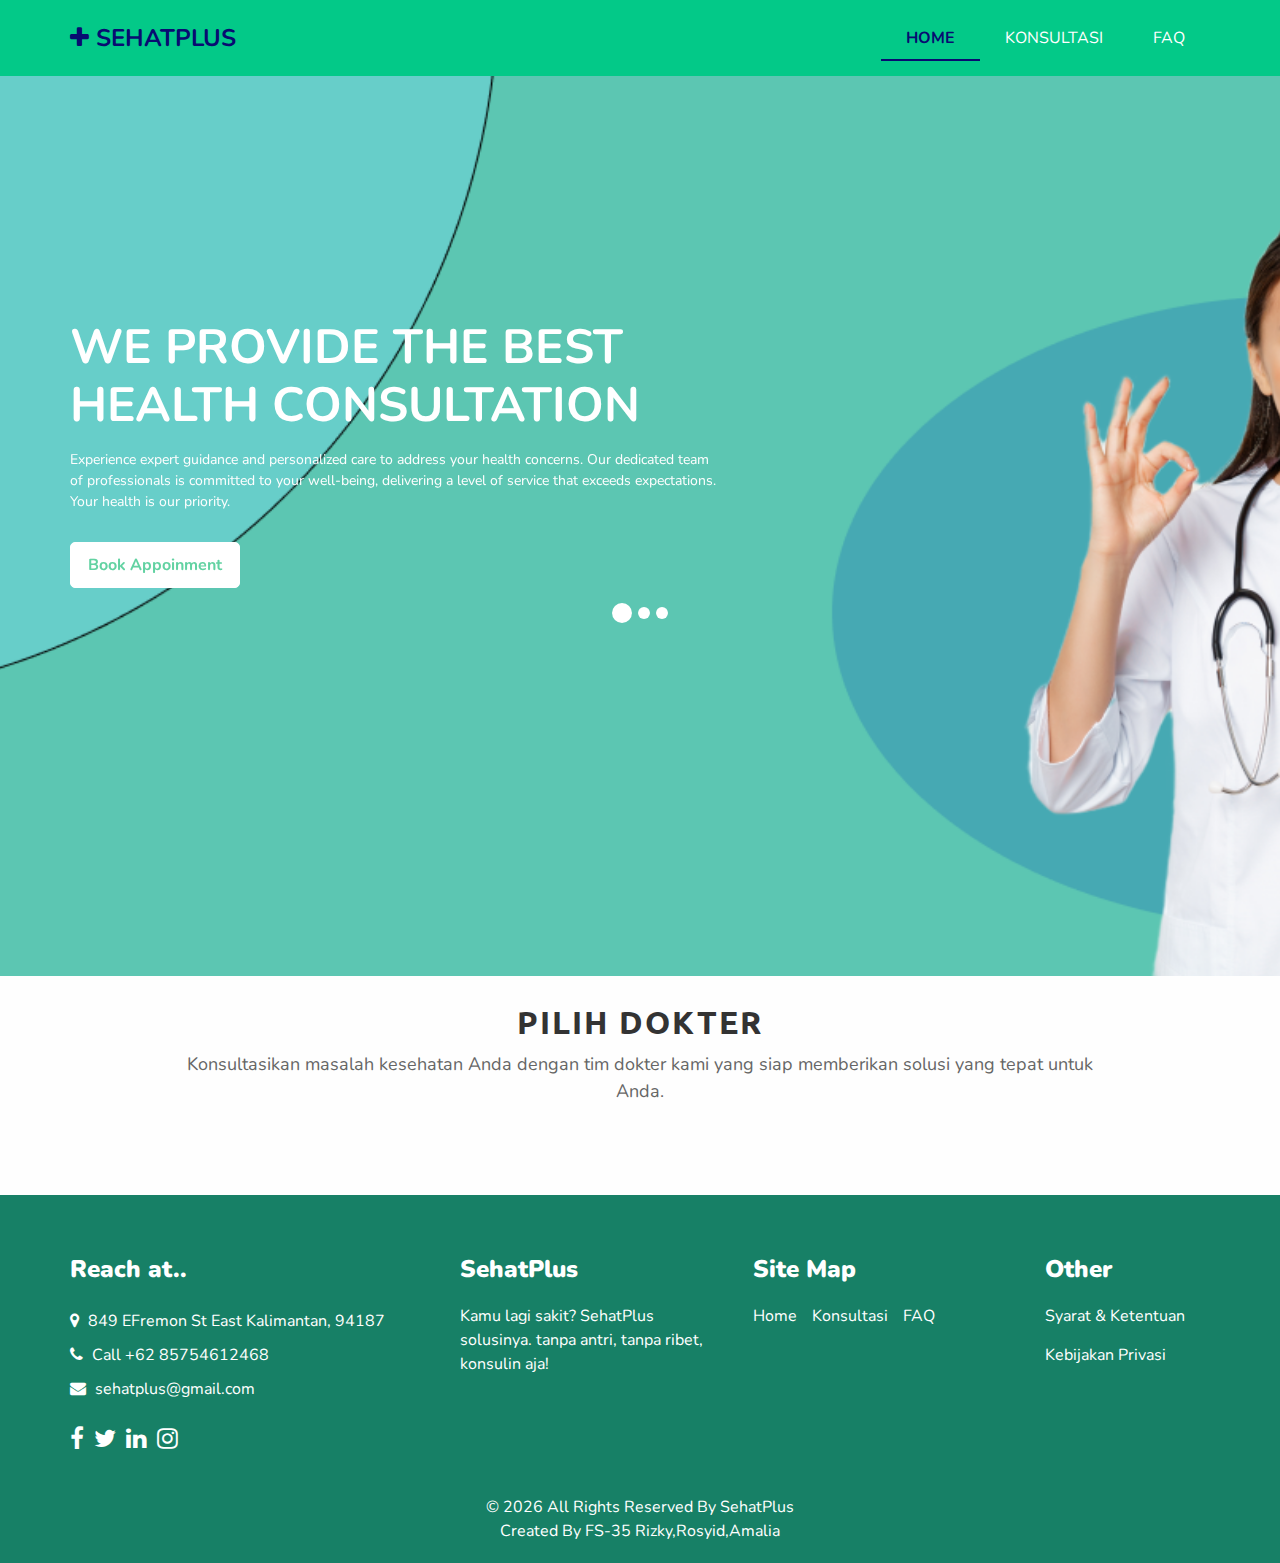
<file: pages/PilihDokter.html>
<!DOCTYPE html>
<html>

<head>
    <!-- Basic -->
    <meta charset="utf-8" />
    <meta http-equiv="X-UA-Compatible" content="IE=edge" />
    <!-- Mobile Metas -->
    <meta name="viewport" content="width=device-width, initial-scale=1, shrink-to-fit=no" />
    <!-- Site Metas -->
    <meta name="keywords" content="" />
    <meta name="description" content="" />
    <meta name="author" content="" />
    <link rel="shortcut icon" href="../images/favicon.png" type="">

    <title> SehatPlus </title>

    <!-- bootstrap core css -->
    <link rel="stylesheet" type="text/css" href="../css/bootstrap.css" />

    <!-- fonts style -->
    <link href="https://fonts.googleapis.com/css2?family=Roboto:wght@400;500;700;900&display=swap" rel="stylesheet">

    <!--owl slider stylesheet -->
    <link rel="stylesheet" type="text/css"
        href="https://cdnjs.cloudflare.com/ajax/libs/OwlCarousel2/2.3.4/assets/owl.carousel.min.css" />

    <!-- font awesome style -->
    <link href="../css/font-awesome.min.css" rel="stylesheet" />

    <!-- Custom styles for this template -->
    <link href="../css/style.css" rel="stylesheet" />
    <!-- responsive style -->
    <link href="../css/responsive.css" rel="stylesheet" />

</head>

<body id="top">
    <!-- header section strats -->
    <header class="header_section" id="header">
        <div class="container">
            <nav class="navbar navbar-expand-lg custom_nav-container" id="navbar">
                <a class="navbar-brand" href="index.html">
                    <span style="color: #080C71;">
                        <i class="fa fa-plus" style="font-weight: b;"></i> SehatPlus
                    </span>
                </a>

                <button class="navbar-toggler" type="button" data-toggle="collapse"
                    data-target="#navbarSupportedContent" aria-controls="navbarSupportedContent" aria-expanded="false"
                    aria-label="Toggle navigation">
                    <span class=""> </span>
                </button>

                <div class="collapse navbar-collapse" id="navbarSupportedContent">
                    <ul class="navbar-nav">
                        <li class="nav-item active">
                            <a class="nav-link active" href="#header">Home</a>
                        </li>
                        <li class="nav-item">
                            <a class="nav-link" href="pilihjadwal.html">Konsultasi</a>
                        </li>
                        <li class="nav-item">
                            <a class="nav-link" href="#faq">FAQ</a>
                        </li>
                    </ul>
                </div>
            </nav>
        </div>
    </header>
    <!-- end header section -->

    <!-- Hero Area -->
    <div class="hero_area">
        <div class="hero_bg_box">
            <img src="../images/hero-bg.png" alt="">
        </div>

        <!-- slider section -->
        <section class="slider_section ">
            <div id="customCarousel1" class="carousel slide" data-ride="carousel">
                <div class="carousel-inner">
                    <div class="carousel-item active">
                        <div class="container ">
                            <div class="row">
                                <div class="col-md-7">
                                    <div class="detail-box">
                                        <h1>
                                            WE PROVIDE THE BEST HEALTH CONSULTATION
                                        </h1>
                                        <p>
                                            Experience expert guidance and personalized care to address your health
                                            concerns. Our dedicated team of professionals is committed to your
                                            well-being, delivering a level of service that exceeds expectations. Your
                                            health is our priority.
                                        </p>
                                        <div class="btn-box">
                                            <a href="login.html" class="btn1">
                                                Book Appoinment
                                            </a>
                                        </div>
                                    </div>
                                </div>
                            </div>
                        </div>
                    </div>
                    <div class="carousel-item ">
                        <div class="container ">
                            <div class="row">
                                <div class="col-md-7">
                                    <div class="detail-box">
                                        <h1>
                                            EXPERT HEALTH CONSULTATION FOR YOU
                                        </h1>
                                        <p>
                                            For your health needs, we offer expert guidance and personalized care. Our
                                            dedicated team of professionals is committed to delivering exceptional
                                            service, putting your well-being above all else.
                                        </p>
                                        <div class="btn-box">
                                            <a href="login.html" class="btn1">
                                                Book Appoinment
                                            </a>
                                        </div>
                                    </div>
                                </div>
                            </div>
                        </div>
                    </div>
                    <div class="carousel-item">
                        <div class="container ">
                            <div class="row">
                                <div class="col-md-7">
                                    <div class="detail-box">
                                        <h1>
                                            Find your best doctor with SehatPlus
                                        </h1>
                                        <p>
                                            Find Your Best Doctor with SehatPlus, where personalized care and expert
                                            guidance are our specialties. Our dedicated team of professionals is here to
                                            prioritize your well-being and provide a service that exceeds your
                                            expectations.
                                        </p>
                                        </p>
                                        <div class="btn-box">
                                            <a href="login.html" class="btn1">
                                                Book Appoinment
                                            </a>
                                        </div>
                                    </div>
                                </div>
                            </div>
                        </div>
                    </div>
                </div>
                <ol class="carousel-indicators">
                    <li data-target="#customCarousel1" data-slide-to="0" class="active"></li>
                    <li data-target="#customCarousel1" data-slide-to="1"></li>
                    <li data-target="#customCarousel1" data-slide-to="2"></li>
                </ol>
            </div>
        </section>
        <!-- end slider section -->
    </div>
    <!-- End Hero Area -->

    <!-- PilihDokter Section -->
    <section class="pilih_dokter_section layout_padding">
        <div class="container" id="pilihDokter">
            <div class="heading_container heading_center">
                <h2
                    style="font-family: Ubuntu; font-size: 32px; color: #333; text-transform: uppercase; letter-spacing: 2px;">
                    Pilih Dokter
                </h2>
                <p class="col-md-10 mx-auto px-0" style="font-size: 18px; color: #666;">
                    Konsultasikan masalah kesehatan Anda dengan tim dokter kami yang siap memberikan solusi yang tepat
                    untuk Anda.
                </p>
            </div>
            <div class="row" id="doctorList">
                <!-- Data dokter akan ditampilkan di sini -->
            </div>
        </div>
    </section>
    <!-- End PilihDokter Section -->

    <!-- footer section -->
    <footer class="footer_section">
        <div class="container">
            <div class="row">
                <div class="col-md-6 col-lg-4 footer_col">
                    <div class="footer_contact">
                        <h4>
                            Reach at..
                        </h4>
                        <div class="contact_link_box">
                            <a href="#">
                                <i class="fa fa-map-marker" aria-hidden="true"></i>
                                <span>
                                    849 EFremon St
                                    East Kalimantan, 94187
                                </span>
                            </a>
                            <a href="#">
                                <i class="fa fa-phone" aria-hidden="true"></i>
                                <span>
                                    Call +62 85754612468
                                </span>
                            </a>
                            <a href="#">
                                <i class="fa fa-envelope" aria-hidden="true"></i>
                                <span>
                                    sehatplus@gmail.com
                                </span>
                            </a>
                        </div>
                    </div>
                    <div class="footer_social">
                        <a href="#">
                            <i class="fa fa-facebook" aria-hidden="true"></i>
                        </a>
                        <a href="#">
                            <i class="fa fa-twitter" aria-hidden="true"></i>
                        </a>
                        <a href="#">
                            <i class="fa fa-linkedin" aria-hidden="true"></i>
                        </a>
                        <a href="#">
                            <i class="fa fa-instagram" aria-hidden="true"></i>
                        </a>
                    </div>
                </div>
                <div class="col-md-6 col-lg-3 footer_col">
                    <div class="footer_detail">
                        <h4>
                            SehatPlus
                        </h4>
                        <p>
                            Kamu lagi sakit? SehatPlus solusinya.
                            tanpa antri, tanpa ribet, konsulin aja!
                        </p>
                    </div>
                </div>
                <div class="col-md-6 col-lg-3 mx-auto footer_col">
                    <div class="footer_link_box">
                        <h4>
                            Site Map
                        </h4>
                        <div class="footer_links">
                            <a class="footer-link active" href="#header">
                                Home
                            </a>
                            <a class="footer-link" href="#pilihDokter">
                                Konsultasi
                            </a>
                            <a class="footer-link" href="#faq">
                                FAQ
                            </a>

                        </div>
                    </div>
                </div>
                <div class="col-md-6 col-lg-2 footer_col">
                    <div class="footer_link_box">
                        <h4>
                            Other
                        </h4>
                        <div class="footer_links">
                            <a class="active" href="#">
                                Syarat & Ketentuan
                            </a>
                            <a class="" href="#">
                                Kebijakan Privasi
                            </a>
                        </div>
                    </div>
                </div>
            </div>
            <div class="footer-info">
                <p>
                    &copy; <span id="displayYear"></span> All Rights Reserved By
                    <a href="#">SehatPlus</a><br>
                    <span id="displayYear"></span> Created By FS-35
                    <span>Rizky,Rosyid,Amalia</span>
                </p>
            </div>
        </div>
    </footer>
    <!-- footer section -->

    <!-- Back To Top -->
    <div class="row">
        <div class="col-lg-4">
            <a class="backtop js-scroll-trigger" href="#top">
                <i class="fa fa-arrow-up"></i>
            </a>
        </div>
    </div>
    <!-- End Back To Top -->

    <!-- JAVASCRIPT -->
    <!-- jQery -->
    <script type="text/javascript" src="../js/jquery-3.4.1.min.js"></script>
    <!-- popper js -->
    <script src="https://cdn.jsdelivr.net/npm/popper.js@1.16.0/dist/umd/popper.min.js"
        integrity="sha384-Q6E9RHvbIyZFJoft+2mJbHaEWldlvI9IOYy5n3zV9zzTtmI3UksdQRVvoxMfooAo" crossorigin="anonymous">
        </script>
    <!-- bootstrap js -->
    <script type="text/javascript" src="../js/bootstrap.js"></script>
    <!-- owl slider -->
    <script type="text/javascript" src="https://cdnjs.cloudflare.com/ajax/libs/OwlCarousel2/2.3.4/owl.carousel.min.js">
    </script>
    <!-- custom js -->
    <script type="text/javascript" src="../js/custom.js"></script>
    <script type="text/javascript" src="../js/PilihDokter.js"></script>


</body>

</html>
</file>
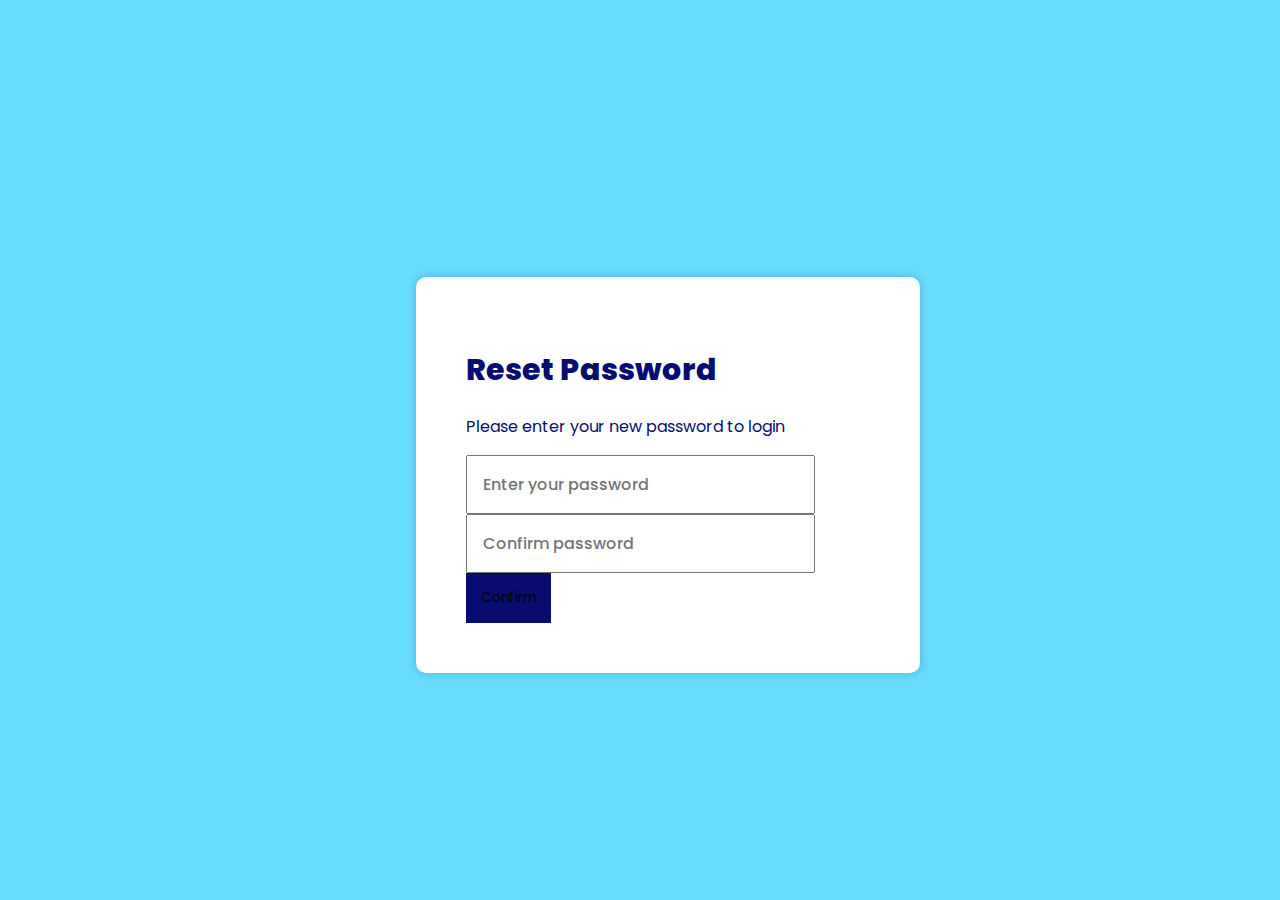
<file: pages/reset.html>
<!DOCTYPE html>
<html lang="en">
<head>
    <meta charset="UTF-8">
    <meta name="viewport" content="width=device-width, initial-scale=1.0">
    <link href="https://cdn.jsdelivr.net/npm/bootstrap@5.3.2/dist/css/bootstrap.min.css" rel="stylesheet" integrity="sha384-T3c6CoIi6uLrA9TneNEoa7RxnatzjcDSCmG1MXxSR1GAsXEV/Dwwykc2MPK8M2HN" crossorigin="anonymous">
    <link rel="stylesheet" href="../css/reset.css">
    <link rel="preconnect" href="https://fonts.googleapis.com">
    <link rel="preconnect" href="https://fonts.gstatic.com" crossorigin>
    <link href="https://fonts.googleapis.com/css2?family=Poppins:wght@400;500;800&display=swap" rel="stylesheet">
    <title>Reset Password</title>
</head>
<body>
    <div class="container-fluid" style="min-height: 100vh; display: flex; justify-content: center; align-items: center;">
        <div class="justify-content-center">
            <div class="">
                <div class="login-container" style="margin: auto; margin-top: 50px; background-color: #fff; padding: 50px; border-radius: 10px; box-shadow: 0px 0px 10px rgba(0, 0, 0, 0.2); width: 90%; max-width: 500px;">
                    <h1 class="mb-2 text-center" style="margin-top: 20px; font-weight: 800; font-size: 30px; color: #080C71;">Reset Password</h1>
                    <p class="mb-5 text-center" style="font-weight: 400; font-size: 16px; color: #080C71;">Please enter your new password to login</p>
                    <form>
                        <div class="form-group mb-4">
                            <input type="password" class="form-control w-100" style="font-weight: 500; font-size: 16px; padding: 15px;" id="password" placeholder="Enter your password" required>
                        </div>
                        <div class="form-group mb-4">
                            <input type="password" class="form-control w-100" style="font-weight: 500; font-size: 16px; padding: 15px;" id="confirm-pass" placeholder="Confirm password" required>
                        </div>
                        <button type="submit" class="btn btn-primary mb-4 w-100" style="background-color: #080C71; border: none; padding: 15px;" formaction="../pages/sukses.html" onclick="confirmPassword">Confirm</button>
                    </form>
                </div>
            </div>
    <script src="https://cdn.jsdelivr.net/npm/bootstrap@5.3.2/dist/js/bootstrap.bundle.min.js" integrity="sha384-C6RzsynM9kWDrMNeT87bh95OGNyZPhcTNXj1NW7RuBCsyN/o0jlpcV8Qyq46cDfL" crossorigin="anonymous"></script>
    <script src="../js/reset.js"></script>
</body>
</html>
</file>
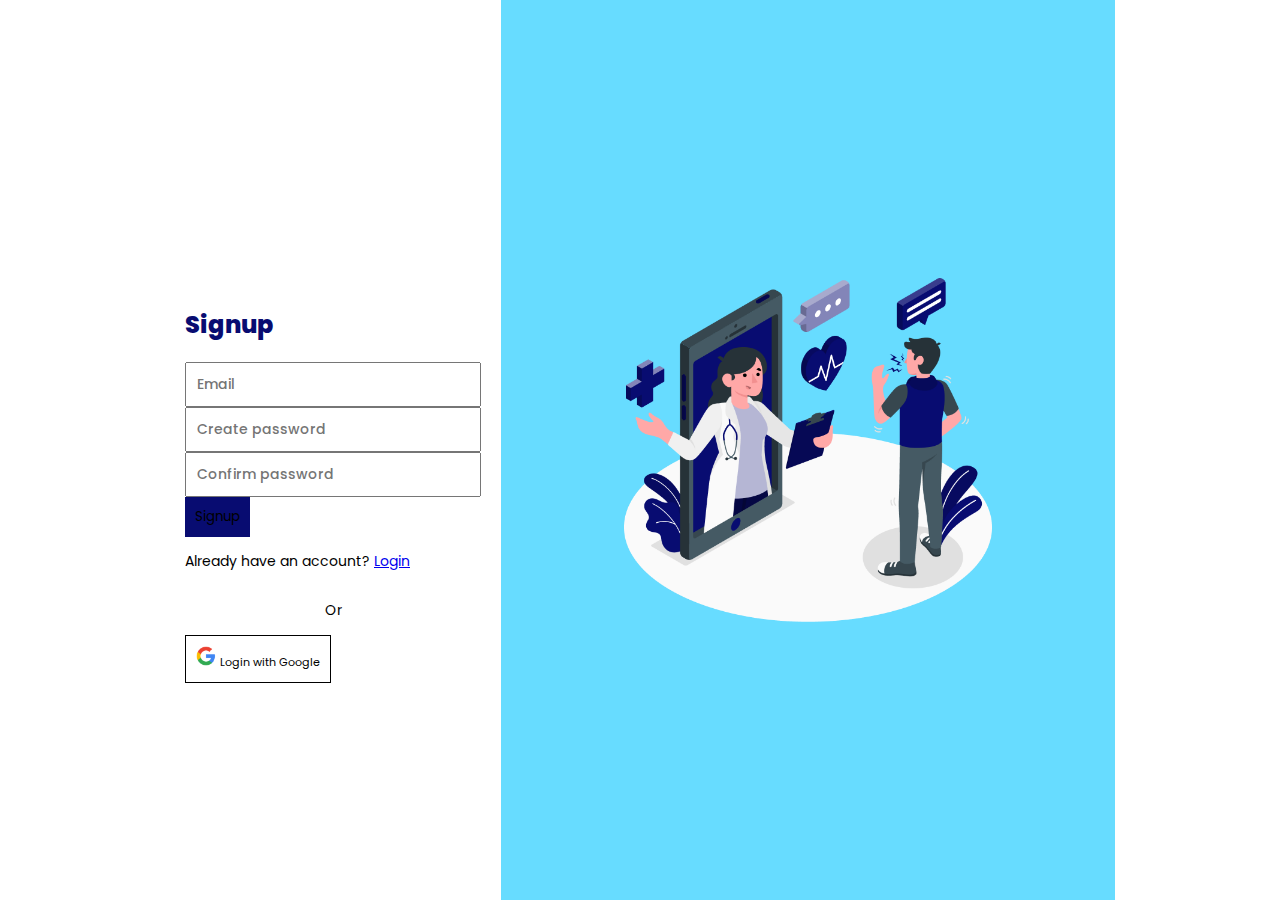
<file: pages/signup.html>
<!DOCTYPE html>
<html lang="en">

<head>
    <meta charset="UTF-8">
    <meta name="viewport" content="width=device-width, initial-scale=1.0">
    <link href="https://cdn.jsdelivr.net/npm/bootstrap@5.3.2/dist/css/bootstrap.min.css" rel="stylesheet"
        integrity="sha384-T3c6CoIi6uLrA9TneNEoa7RxnatzjcDSCmG1MXxSR1GAsXEV/Dwwykc2MPK8M2HN" crossorigin="anonymous">
    <link rel="stylesheet" href="../css/signup.css">
    <link rel="preconnect" href="https://fonts.googleapis.com">
    <link rel="preconnect" href="https://fonts.gstatic.com" crossorigin>
    <link href="https://fonts.googleapis.com/css2?family=Poppins:wght@400;500;800&display=swap" rel="stylesheet">
    <title>Signup</title>
</head>

<body>
    <div class="container-fluid">
        <div class="row"
            style="min-height: 100vh; overflow: hidden; display: flex; justify-content: center; align-items: center;">
            <div class="col-md-6" style="height: 100%; display: flex; justify-content: center; align-items: center;">
                <div class="login-container" style="margin-top: 70px; width: 90%; max-width: 450px;">
                    <h2 class="mb-5 text-center" style="font-weight: 800; color: #080C71;">Signup</h2>
                    <form id="signupForm">
                        <div class="form-group mb-4">
                            <input type="email" class="form-control w-100"
                                style="font-weight: 500; font-size: 14px; padding: 10px" id="email" placeholder="Email"
                                required>
                        </div>
                        <div class="form-group mb-4">
                            <input type="password" class="form-control w-100"
                                style="font-weight: 500; font-size: 14px; padding: 10px" id="password"
                                placeholder="Create password" required>
                        </div>
                        <div class="form-group mb-4">
                            <input type="password" class="form-control w-100"
                                style="font-weight: 500; font-size: 14px; padding: 10px" id="confirm-pass"
                                placeholder="Confirm password" required>
                        </div>
                        <button type="submit" class="btn btn-primary mb-4 w-100"
                            style="background-color: #080C71; border: none; padding: 10px" id="regis">Signup</button>
                        <div class="form-group text-center" style="font-weight: 400; font-size: 14px;">
                            <p class="mb-2">Already have an account? <a href="../pages/login.html">Login</a></p>
                        </div>
                        <div class="batas" style="font-size: 14px;">
                            <p>Or</p>
                        </div>
                        <div class="input-group mb-4" style="font-weight: 400; font-size: 14px;">
                            <button class="btn btn-lg btn-light w-100 fs-6 custom-button" style="padding: 10px"
                                onclick="redirectToGoogle()">
                                <img src="../asset/google_logo.png" style="width: 20px;" class="me-2">
                                <small>Login with Google</small>
                            </button>
                        </div>
                    </form>
                </div>
            </div>
            <div class="col-md-6 login-image centered-image" style="background-color: #67DCFF; min-height: 100vh">
                <img src="../asset/gambar_login.png" class="img-fluid smaller-image">
            </div>
        </div>
    </div>
    <script src="https://cdn.jsdelivr.net/npm/bootstrap@5.3.2/dist/js/bootstrap.bundle.min.js"
        integrity="sha384-C6RzsynM9kWDrMNeT87bh95OGNyZPhcTNXj1NW7RuBCsyN/o0jlpcV8Qyq46cDfL"
        crossorigin="anonymous"></script>
    <script src="../js/signup.js"></script>
</body>

</html>
</file>
<file: css/style.css>
@import url("https://fonts.googleapis.com/css2?family=Nunito:wght@400;600;700&display=swap");
@import url("https://fonts.googleapis.com/css?family=Exo:500,600,700|Roboto&display=swap");
@import url("https://fonts.googleapis.com/css?family=Ubuntu:400,500,700");
body {
  font-family: "Nunito", sans-serif;
  color: #000000;
  background-color: #fefefe;
  overflow-x: hidden;
}
.layout_padding {
  padding: 90px 0;
}

.layout_padding2 {
  padding: 75px 0;
}

.layout_padding2-top {
  padding-top: 75px;
}

.layout_padding2-bottom {
  padding-bottom: 75px;
}

.layout_padding-top {
  padding-top: 90px;
}

.layout_padding-bottom {
  padding-bottom: 90px;
}

.layout_margin-top {
  margin-top: 90px;
}

.layout_margin-bottom {
  margin-bottom: 90px;
}

.backtop {
  position: fixed;
  background: #e12454;
  z-index: 9999;
  display: inline-block;
  right: 10px;
  width: 60px;
  height: 60px;
  bottom: 50px;
  text-align: center;
  display: flex;
  justify-content: center;
  align-items: center;
  opacity: 0;
  border-radius: 50px;
}

.backtop i {
  color: #fff;
  font-size: 20px;
}

.reveal {
  transition: all 0.3s;
  cursor: pointer;
  opacity: 1;
}

.heading_container {
  display: -webkit-box;
  display: -ms-flexbox;
  display: flex;
  -webkit-box-orient: vertical;
  -webkit-box-direction: normal;
  -ms-flex-direction: column;
  flex-direction: column;
  -webkit-box-align: start;
  -ms-flex-align: start;
  align-items: flex-start;
}

.heading_container h2 {
  position: relative;
  font-weight: bold;
  margin-bottom: 0;
  text-transform: uppercase;
}

.heading_container p {
  margin-top: 10px;
  margin-bottom: 0;
}

.heading_container.heading_center {
  -webkit-box-align: center;
  -ms-flex-align: center;
  align-items: center;
  text-align: center;
}

a,
a:hover,
a:focus {
  text-decoration: none;
}

a:hover,
a:focus {
  color: initial;
}

.btn {
  display: inline-block;
  font-size: 14px;
  font-size: 0.8125rem;
  font-weight: 700;
  letter-spacing: 0.5px;
  padding: 0.75rem 2rem;
  font-family: "Exo", sans-serif;
  text-transform: uppercase;
  border-radius: 5px;
  border: 2px solid transparent;
  transition: all 0.35s ease;
}

/* Start Style for PilihDokter */
.pilih_dokter_section .container {
  margin-top: -7vh;
}

.pilih_dokter_section .heading_container {
  color: #0f0c2b;
}

.pilih_dokter_section .box {
  display: -webkit-box;
  display: -ms-flexbox;
  display: flex;
  -webkit-box-orient: vertical;
  -webkit-box-direction: normal;
  -ms-flex-direction: column;
  flex-direction: column;
  overflow: hidden;
  margin-top: 45px;
  border-radius: 10px;
  overflow: hidden;
  background: #47a992;
}

.pilih_dokter_section .box .img-box {
  width: 100%;
}

.pilih_dokter_section .box .img-box img {
  width: 100%;
}

.pilih_dokter_section .box .detail-box {
  color: #0f0f0f;
  width: 100%;
  padding: 25px 15px;
  text-align: center;
  position: relative;
}

.pilih_dokter_section .box .detail-box .social_box {
  position: absolute;
  z-index: 2;
  left: 50%;
  top: 150%;
  -webkit-transform: translate(-50%, -50%);
  transform: translate(-50%, -50%);
  padding: 10px;
  border-radius: 5px;
  display: -webkit-box;
  display: -ms-flexbox;
  display: flex;
  opacity: 0;
  -webkit-transition: all 0.3s;
  transition: all 0.3s;
  background: #223a66;
  border-radius: 50px;
}

.pilih_dokter_section .box .detail-box .social_box:hover {
  font-weight: bold;
  background: #178066;
  color: white;
}

.pilih_dokter_section .box .detail-box .social_box a {
  font-weight: bold;
  color: white;
  margin: 0 10px;
}

.pilih_dokter_section .box:hover .social_box {
  top: 0;
  opacity: 1;
}
/* End PilihDokter Style */

/*header section*/
.hero_area {
  position: relative;
  min-height: 100vh;
  display: -webkit-box;
  display: -ms-flexbox;
  display: flex;
  -webkit-box-orient: vertical;
  -webkit-box-direction: normal;
  -ms-flex-direction: column;
  flex-direction: column;

  /* background-color: #5cc6b2; */
}

.hero_area .hero_bg_box {
  position: absolute;
  top: 0;
  left: 0;
  width: 100%;
  height: 100%;
  display: -webkit-box;
  display: -ms-flexbox;
  display: flex;
  -webkit-box-pack: center;
  -ms-flex-pack: center;
  justify-content: center;
  -webkit-box-align: end;
  -ms-flex-align: end;
  align-items: flex-end;
  overflow: hidden;
  z-index: -1;
}

.hero_area .hero_bg_box img {
  /* width: 100%; */
  height: 100%;
  -o-object-fit: cover;
  object-fit: cover;
  -o-object-position: bottom right;
  object-position: bottom right;
}

.sub_page .hero_area {
  min-height: auto;
  background-color: #178066;
}

.sub_page .hero_area .hero_bg_box {
  display: none;
}

.header_section {
  padding: 15px 0;
  background-color: #03c988;
}

.header_section .container-fluid {
  padding-right: 25px;
  padding-left: 25px;
}

.navbar-brand span {
  font-weight: bold;
  font-size: 24px;
  color: #ffffff;
  text-transform: uppercase;
}

.custom_nav-container {
  padding: 0;
}

.custom_nav-container .navbar-nav {
  margin-left: auto;
}

.custom_nav-container .navbar-nav .nav-item .nav-link {
  padding: 5px 25px;
  color: #ffffff;
  text-align: center;
  text-transform: uppercase;
  border-radius: 5px;
  position: relative;
  text-decoration: none;
}

.custom_nav-container .navbar-nav .nav-item .nav-link.active {
  font-weight: bold;
  color: #080c71;
}

.custom_nav-container .navbar-nav .nav-item .nav-link:after {
  content: "";
  position: absolute;
  width: 20%;
  height: 2px;
  bottom: -6px;
  left: 0;
  background-color: #080c71;
  visibility: hidden;
  transition: all 0.3s ease-in-out 0s;
}

.custom_nav-container .navbar-nav .nav-item .nav-link:hover {
  font-weight: bold;
  color: #080c71;
}

.custom_nav-container .navbar-nav .nav-item .nav-link:hover:after,
.custom_nav-container .navbar-nav .nav-item .nav-link.active:after {
  visibility: visible;
  width: 100%;
}

.custom_nav-container .navbar-toggler {
  outline: none;
}

.custom_nav-container .navbar-toggler {
  padding: 0;
  width: 37px;
  height: 42px;
  -webkit-transition: all 0.3s;
  transition: all 0.3s;
}

.custom_nav-container .navbar-toggler span {
  display: block;
  width: 35px;
  height: 4px;
  background-color: #ffffff;
  margin: 7px 0;
  -webkit-transition: all 0.3s;
  transition: all 0.3s;
  position: relative;
  border-radius: 5px;
  transition: all 0.3s;
}

.custom_nav-container .navbar-toggler span::before,
.custom_nav-container .navbar-toggler span::after {
  content: "";
  position: absolute;
  left: 0;
  height: 100%;
  width: 100%;
  background-color: #ffffff;
  top: -10px;
  border-radius: 5px;
  -webkit-transition: all 0.3s;
  transition: all 0.3s;
}

.custom_nav-container .navbar-toggler span::after {
  top: 10px;
}

.custom_nav-container .navbar-toggler[aria-expanded="true"] {
  -webkit-transform: rotate(360deg);
  transform: rotate(360deg);
}

.custom_nav-container .navbar-toggler[aria-expanded="true"] span {
  -webkit-transform: rotate(45deg);
  transform: rotate(45deg);
}

.custom_nav-container .navbar-toggler[aria-expanded="true"] span::before,
.custom_nav-container .navbar-toggler[aria-expanded="true"] span::after {
  -webkit-transform: rotate(90deg);
  transform: rotate(90deg);
  top: 0;
}

.login_register {
  color: #fff;
  background: linear-gradient(to right, #244cfd, #15e4fd);
  font-family: "Roboto", sans-serif;
  text-transform: uppercase;
  font-size: 12px;
  font-weight: bold;
  display: inline-block;
  padding: 10px 25px !important;
  -webkit-transition: all 0.2s ease-in-out;
  -moz-transition: all 0.2s ease-in-out;
  -o-transition: all 0.2s ease-in-out;
  transition: all 0.2s ease-in-out;
  border-radius: 5px;
}
.login_register:hover {
  color: #fff;
  opacity: 0.8;
}

/*end header section*/
/* slider section */
.slider_section {
  -webkit-box-flex: 1;
  -ms-flex: 1;
  flex: 1;
  display: -webkit-box;
  display: -ms-flexbox;
  display: flex;
  -webkit-box-align: center;
  -ms-flex-align: center;
  align-items: center;
  position: relative;
  padding: 45px 0 145px 0;
}

.slider_section .row {
  -webkit-box-align: center;
  -ms-flex-align: center;
  align-items: center;
}

.slider_section #customCarousel1 {
  width: 100%;
  position: unset;
}

.slider_section .detail-box {
  color: #1fab89;
}

.slider_section .detail-box h1 {
  font-size: 3rem;
  font-weight: bold;
  text-transform: uppercase;
  margin-bottom: 15px;
  color: #ffffff;
}

.slider_section .detail-box p {
  color: #fefefe;
  font-size: 14px;
}

.slider_section .detail-box .btn-box {
  display: -webkit-box;
  display: -ms-flexbox;
  display: flex;
  margin: 0 -5px;
  margin-top: 25px;
}

.slider_section .detail-box .btn-box a {
  margin: 5px;
  text-align: center;
  width: 165px;
}

.slider_section .detail-box .btn-box .btn1 {
  display: inline;
  padding: 10px 15px;
  font-weight: bold;
  background-color: #ffffff;
  color: #62d2a2;
  border-radius: 5px;
  -webkit-transition: all 0.3s;
  transition: all 0.3s;
  border: 1px solid #ffffff;
  width: 170px;
}

.slider_section .detail-box .btn-box .btn1:hover {
  background-color: transparent;
  color: #ffffff;
}

.slider_section .img-box {
  display: -webkit-box;
  display: -ms-flexbox;
  display: flex;
  -webkit-box-pack: center;
  -ms-flex-pack: center;
  justify-content: center;
}

.slider_section .img-box img {
  width: 100%;
  max-width: 375px;
}

.slider_section .carousel-indicators {
  position: unset;
  margin: 0;
  -webkit-box-pack: center;
  -ms-flex-pack: center;
  justify-content: center;
  -webkit-box-align: center;
  -ms-flex-align: center;
  align-items: center;
}

.slider_section .carousel-indicators li {
  background-color: #ffffff;
  width: 12px;
  height: 12px;
  border-radius: 100%;
  opacity: 1;
}

.slider_section .carousel-indicators li.active {
  width: 20px;
  height: 20px;
}

.department_section {
  position: relative;
}

.department_container {
  margin-top: -4vh;
}

/* Start About */
.section-about {
  margin-top: 10vh;
  /* background-color: red; */
}
.title-about {
  font-family: Ubuntu;
  font-weight: bold;
  color: #223a66;
}

.btn-about {
  background: #223a66;
  color: #fff;
  border-color: #223a66;
  border-radius: 50px;
}

.btn-about:hover {
  background: #178066;
  color: white;
  border-color: #178066;
}

/* End About */

.department_section .box {
  display: -webkit-box;
  display: -ms-flexbox;
  display: flex;
  -webkit-box-orient: vertical;
  -webkit-box-direction: normal;
  -ms-flex-direction: column;
  flex-direction: column;
  -webkit-box-align: center;
  -ms-flex-align: center;
  align-items: center;
  margin-top: 45px;
  background-color: #ffffff;
  border-radius: 5px;
  text-align: center;
}

.department_section .box .img-box {
  width: 90px;
  height: 90px;
  margin-bottom: 15px;
  background-color: #62d2a2;
  border-radius: 100%;
  display: -webkit-box;
  display: -ms-flexbox;
  display: flex;
  -webkit-box-pack: center;
  -ms-flex-pack: center;
  justify-content: center;
  -webkit-box-align: center;
  -ms-flex-align: center;
  align-items: center;
}

.department_section .box .img-box img {
  max-width: 55px;
  max-height: 55px;
  -webkit-transition: all 0.3s;
  transition: all 0.3s;
}

.department_section .box .detail-box h5 {
  font-weight: bold;
  text-transform: uppercase;
}

.department_section .box .detail-box a {
  color: #1fab89;
  font-weight: 600;
}

.department_section .box .detail-box a:hover {
  color: #62d2a2;
}

.department_section .btn-box {
  display: -webkit-box;
  display: -ms-flexbox;
  display: flex;
  -webkit-box-pack: center;
  -ms-flex-pack: center;
  justify-content: center;
  margin-top: 45px;
}

.department_section .btn-box a {
  display: inline-block;
  padding: 10px 45px;
  background-color: #62d2a2;
  color: #ffffff;
  border-radius: 5px;
  -webkit-transition: all 0.3s;
  transition: all 0.3s;
  border: 1px solid #62d2a2;
}

.department_section .btn-box a:hover {
  background-color: transparent;
  color: #62d2a2;
}

.about_section .row {
  -webkit-box-align: center;
  -ms-flex-align: center;
  align-items: center;
}

.about_section .img-box {
  display: -webkit-box;
  display: -ms-flexbox;
  display: flex;
  -webkit-box-pack: center;
  -ms-flex-pack: center;
  justify-content: center;
}

.about_section .img-box img {
  width: 100%;
  border-radius: 15px;
}

.about_section .detail-box h2 {
  font-family: Ubuntu;
}

.about_section .detail-box p {
  margin-top: 15px;
}

.about_section .detail-box a {
  display: inline-block;
  padding: 10px 45px;
  background-color: #62d2a2;
  color: #ffffff;
  border-radius: 5px;
  -webkit-transition: all 0.3s;
  transition: all 0.3s;
  border: 1px solid #62d2a2;
  margin-top: 15px;
}

.about_section .detail-box a:hover {
  background-color: transparent;
  color: #62d2a2;
}

.doctor_section {
  background: #178066;
}

.doctor_section .container {
  margin-top: -7vh;
}

.doctor_section .heading_container {
  color: #ffffff;
}

.doctor_section .box {
  display: -webkit-box;
  display: -ms-flexbox;
  display: flex;
  -webkit-box-orient: vertical;
  -webkit-box-direction: normal;
  -ms-flex-direction: column;
  flex-direction: column;
  overflow: hidden;
  margin-top: 45px;
  border-radius: 10px;
  overflow: hidden;
  background: #ffffff;
}

.doctor_section .box .img-box {
  width: 100%;
}

.doctor_section .box .img-box img {
  width: 100%;
}

.doctor_section .box .detail-box {
  width: 100%;
  padding: 25px 15px;
  text-align: center;
  position: relative;
}

.doctor_section .box .detail-box .social_box {
  position: absolute;
  z-index: 2;
  left: 50%;
  top: 150%;
  -webkit-transform: translate(-50%, -50%);
  transform: translate(-50%, -50%);
  background-color: #ffffff;
  padding: 10px;
  border-radius: 5px;
  display: -webkit-box;
  display: -ms-flexbox;
  display: flex;
  opacity: 0;
  -webkit-transition: all 0.3s;
  transition: all 0.3s;
}

.doctor_section .box .detail-box .social_box a {
  color: #62d2a2;
  margin: 0 10px;
}

.doctor_section .box .detail-box .social_box a:hover {
  color: #1fab89;
}

.doctor_section .box:hover .social_box {
  top: 0;
  opacity: 1;
}

.doctor_section .btn-box {
  display: -webkit-box;
  display: -ms-flexbox;
  display: flex;
  -webkit-box-pack: center;
  -ms-flex-pack: center;
  justify-content: center;
  margin-top: 45px;
}

.doctor_section .btn-box a {
  display: inline-block;
  padding: 10px 45px;
  background-color: #1fab89;
  color: #ffffff;
  border-radius: 5px;
  -webkit-transition: all 0.3s;
  transition: all 0.3s;
  border: 1px solid #1fab89;
}

.doctor_section .btn-box a:hover {
  background-color: transparent;
  color: #1fab89;
}

.contact_section {
  position: relative;
}

.contact_section .heading_container {
  margin-bottom: 25px;
}

.contact_section .heading_container h2 {
  text-transform: uppercase;
}

.contact_section .form_container input {
  width: 100%;
  border: none;
  height: 50px;
  margin-bottom: 15px;
  padding-left: 20px;
  outline: none;
  color: #101010;
  background: #eeeeee;
}

.contact_section .form_container input::-webkit-input-placeholder {
  color: #000000;
}

.contact_section .form_container input:-ms-input-placeholder {
  color: #000000;
}

.contact_section .form_container input::-ms-input-placeholder {
  color: #000000;
}

.contact_section .form_container input::placeholder {
  color: #000000;
}

.contact_section .form_container input.message-box {
  height: 175px;
}

.contact_section .form_container button {
  width: 100%;
  border: none;
  text-transform: uppercase;
  display: inline-block;
  padding: 12px 55px;
  background-color: #1fab89;
  color: #ffffff;
  border-radius: 5px;
  -webkit-transition: all 0.3s;
  transition: all 0.3s;
  border: 1px solid #1fab89;
}

.contact_section .form_container button:hover {
  background-color: transparent;
  color: #1fab89;
}

.contact_section .map_container {
  height: 368px;
  overflow: hidden;
  display: -webkit-box;
  display: -ms-flexbox;
  display: flex;
  -webkit-box-align: stretch;
  -ms-flex-align: stretch;
  align-items: stretch;
  padding: 0;
}

.contact_section .map_container .map {
  height: 100%;
  -webkit-box-flex: 1;
  -ms-flex: 1;
  flex: 1;
}

.contact_section .map_container .map #googleMap {
  height: 100%;
}

.client_section .heading_container {
  -webkit-box-align: center;
  -ms-flex-align: center;
  align-items: center;
}

.client_section .box {
  display: -webkit-box;
  display: -ms-flexbox;
  display: flex;
  -webkit-box-orient: vertical;
  -webkit-box-direction: normal;
  -ms-flex-direction: column;
  flex-direction: column;
  -webkit-box-align: center;
  -ms-flex-align: center;
  align-items: center;
  text-align: center;
  margin: 45px;
  border-radius: 15px;
}

.client_section .box .img-box {
  margin-bottom: 15px;
  min-width: 145px;
  max-width: 145px;
  overflow: hidden;
}

.client_section .box .img-box img {
  width: 100%;
  border-radius: 100%;
  border: 7px solid rgba(255, 255, 255, 0.45);
}

.client_section .box .detail-box {
  display: -webkit-box;
  display: -ms-flexbox;
  display: flex;
  -webkit-box-orient: vertical;
  -webkit-box-direction: normal;
  -ms-flex-direction: column;
  flex-direction: column;
}

.client_section .box .detail-box .name img {
  width: 25px;
  margin-bottom: 5px;
}

.client_section .box .detail-box .name h6 {
  color: #62d2a2;
  font-size: 20px;
}

.client_section .carousel_btn-container {
  display: -webkit-box;
  display: -ms-flexbox;
  display: flex;
  -webkit-box-pack: center;
  -ms-flex-pack: center;
  justify-content: center;
}

.client_section .carousel-control-prev,
.client_section .carousel-control-next {
  position: unset;
  width: 45px;
  height: 45px;
  border: none;
  opacity: 1;
  background-repeat: no-repeat;
  background-size: 12px;
  background-position: center;
  background-color: #62d2a2;
  background-position: center;
  border-radius: 5px;
  margin: 0 2.5px;
}

.client_section .carousel-control-prev:hover,
.client_section .carousel-control-next:hover {
  background-color: #1fab89;
}

.client_section .carousel-control-next {
  left: initial;
}

.footer_section {
  background: #178066;
  color: #ffffff;
  padding: 60px 0 15px 0;
  position: relative;
}

.footer_section h4 {
  font-weight: 900;
  margin-bottom: 20px;
}

.footer_section .footer_col {
  margin-bottom: 30px;
}

.footer_section .footer_contact .contact_link_box {
  display: -webkit-box;
  display: -ms-flexbox;
  display: flex;
  -webkit-box-orient: vertical;
  -webkit-box-direction: normal;
  -ms-flex-direction: column;
  flex-direction: column;
}

.footer_section .footer_contact .contact_link_box a {
  margin: 5px 0;
  color: #ffffff;
}

.footer_section .footer_contact .contact_link_box a i {
  margin-right: 5px;
}

.footer_section .footer_contact .contact_link_box a:hover {
  color: #62d2a2;
}

.footer_section .footer_social {
  display: -webkit-box;
  display: -ms-flexbox;
  display: flex;
  margin-top: 20px;
  margin-bottom: 10px;
}

.footer_section .footer_social a {
  display: -webkit-box;
  display: -ms-flexbox;
  display: flex;
  -webkit-box-pack: center;
  -ms-flex-pack: center;
  justify-content: center;
  -webkit-box-align: center;
  -ms-flex-align: center;
  align-items: center;
  color: #ffffff;
  border-radius: 100%;
  margin-right: 10px;
  font-size: 24px;
}

.footer_section .footer_social a:hover {
  color: #62d2a2;
}

.footer_section .footer_links {
  display: -webkit-box;
  display: -ms-flexbox;
  display: flex;
  -ms-flex-wrap: wrap;
  flex-wrap: wrap;
}

.footer_section .footer_links a {
  display: -webkit-box;
  display: -ms-flexbox;
  display: flex;
  -webkit-box-align: center;
  -ms-flex-align: center;
  align-items: center;
  margin-right: 15px;
  margin-bottom: 15px;
  color: #ffffff;
}

.footer_section .footer_links a:hover {
  color: #62d2a2;
}

.footer_section form input {
  border: none;
  background-color: #fefefe;
  width: 100%;
  height: 45px;
  color: #000000;
  outline: none;
  border-radius: 5px;
  padding: 0 15px;
}

.footer_section form input::-webkit-input-placeholder {
  color: #777;
}

.footer_section form input:-ms-input-placeholder {
  color: #777;
}

.footer_section form input::-ms-input-placeholder {
  color: #777;
}

.footer_section form input::placeholder {
  color: #777;
}

.footer_section form button {
  width: 100%;
  text-align: center;
  display: inline-block;
  padding: 10px 55px;
  background-color: #62d2a2;
  color: #ffffff;
  border-radius: 5px;
  -webkit-transition: all 0.3s;
  transition: all 0.3s;
  border: 1px solid #62d2a2;
  margin-top: 15px;
}

.footer_section form button:hover {
  background-color: transparent;
  color: #62d2a2;
}

.footer_section .footer-info {
  text-align: center;
}

.footer_section .footer-info p {
  color: #ffffff;
  padding: 5px 0;
  margin: 0;
}

.footer_section .footer-info p a {
  color: inherit;
}
/*# sourceMappingURL=style.css.map */
</file>
<file: css/responsive.css>
@media (max-width: 1299px) {
  .hero_area .hero_bg_box {
    top: 0;
    left: 0;
    width: 100%;
  }
}

@media (max-width: 1120px) {
}

@media (max-width: 992px) {
  .hero_area {
    min-height: auto;
  }

  .slider_section .detail-box {
    margin-bottom: 45px;
  }

  .custom_nav-container .navbar-nav {
    padding-top: 15px;
    align-items: center;
  }

  .custom_nav-container .navbar-nav .nav-item .nav-link {
    padding: 5px 25px;
    margin: 5px 0;
  }

  .footer_section .footer_bg_box img {
    -o-object-position: 10% top;
    object-position: 10% top;
  }
}

@media (max-width: 767px) {
  .about-img {
    margin-bottom: 10px;
  }

  .login_register {
    margin-top: 16px;
  }
  .title-about {
    font-size: 2.5rem;
  }

  .btn-about {
    /* width: 100%; */
    margin-bottom: 5vh;
  }
  .contact_section .form_container {
    margin-bottom: 45px;
  }

  .client_section .box {
    margin: 45px 0;
  }

  .hero_area .hero_bg_box img {
    -o-object-position: center top;
    object-position: center top;
  }
}

@media (max-width: 576px) {
}

@media (max-width: 480px) {
  .slider_section .detail-box h1 {
    font-size: 2rem;
  }

  .about_section {
    border-radius: 90px;
    padding-left: 10px;
    padding-right: 10px;
  }
}

@media (max-width: 420px) {
}

@media (max-width: 376px) {
}

@media (min-width: 1200px) {
  .container {
    max-width: 1170px;
  }
}
</file>
<file: css/forgot.css>
* {
    font-family: 'Poppins', sans-serif;
}

body {
    display: flex;
    align-items: center;
    justify-content: center;
    height: 100vh;
    margin: 0;
    background: #67DCFF;
}

.batas {
    display: flex;
    justify-content: center;
    align-items: center;
  }

.custom-button {
  background-color: white; /* Warna latar belakang */
  border: 1px solid #000; /* Border dengan warna hitam */
  color: #000; /* Warna teks */
}

.custom-button:hover {
  background-color: #ccc; /* Warna latar belakang saat digulirkan */
}
</file>
<file: css/login.css>
* {
    font-family: 'Poppins', sans-serif;
}

body {
    display: flex;
    align-items: center;
    justify-content: center;
    height: 100vh;
    margin: 0;
}

.login-container {
    max-width: 500px;
    margin: 0 auto;
    padding: 20px;
}

.login-image {
    background-size: cover;
    background-position: center;
    min-height: 100vh;
}

.centered-image {
    display: flex;
    align-items: center;
    justify-content: center;
    min-height: 100%;
}

.batas {
    display: flex;
    justify-content: center;
    align-items: center;
  }

.custom-button {
  background-color: white; /* Warna latar belakang */
  border: 1px solid #000; /* Border dengan warna hitam */
  color: #000; /* Warna teks */
}

.custom-button:hover {
  background-color: #ccc; /* Warna latar belakang saat digulirkan */
}

.smaller-image {
    max-width: 60%;
}

@media (max-width: 425px) {
    .login-image {
        display: none; /* Sembunyikan gambar pada tampilan mobile */
    }

    .form-control {
        font-size: 10px;
    }

    .login {
        height: 100vh;
    }
}
</file>
<file: css/signup.css>
* {
    font-family: 'Poppins', sans-serif;
}

body {
    display: flex;
    align-items: center;
    justify-content: center;
    height: 100vh;
    margin: 0;
}

.login-container {
    max-width: 500px;
    margin: 0 auto;
    padding: 20px;
}

.login-image {
    background-size: cover;
    background-position: center;
    min-height: 100vh;
}

.centered-image {
    display: flex;
    align-items: center;
    justify-content: center;
    min-height: 100%;
}

.batas {
    display: flex;
    justify-content: center;
    align-items: center;
    gap: 10px;
  }
  
.custom-button {
    background-color: white; /* Warna latar belakang */
    border: 1px solid #000; /* Border dengan warna hitam */
    color: #000; /* Warna teks */
  }
  
.custom-button:hover {
    background-color: #ccc; /* Warna latar belakang saat digulirkan */
  }  

.smaller-image {
    max-width: 60%;
}

@media (max-width: 425px) {
    .login-image {
        display: none; /* Sembunyikan gambar pada tampilan mobile */
    }
}
</file>
